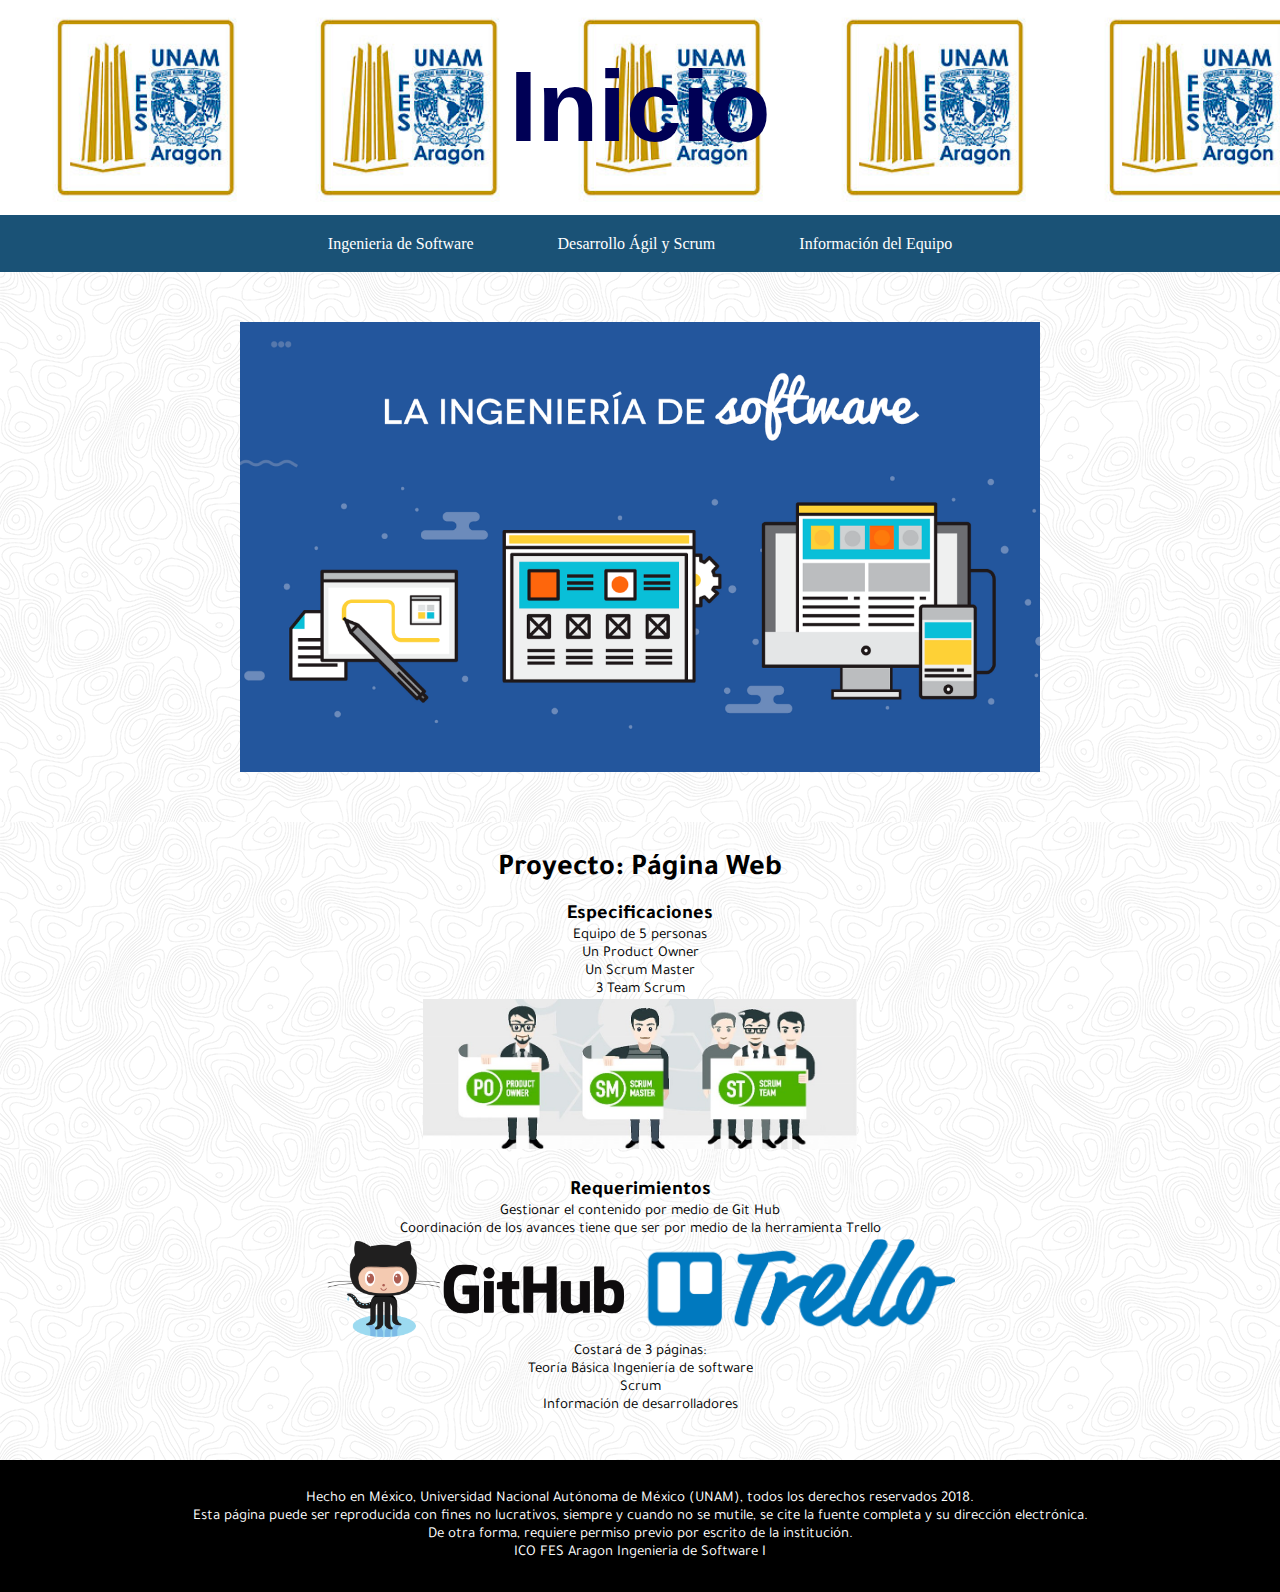
<file: index.html>
<!DOCTYPE html>
<html lang="es">
<head>
  <meta charset="UTF-8">
  <meta name="description" content=" Página de Inicio">
  <link href="https://fonts.googleapis.com/css?family=Tajawal|Ubuntu" rel="stylesheet">
  <link rel="stylesheet" href="css/inicio.css">
  <title>Inicio</title>
</head>
<body>
  <header>
    <h1>Inicio</h1>
  </header>

  <section>
    <nav>
      <ul id="barramenu">
        <a href="paginas/ing_soft.html"> <li>Ingenieria de Software</li> </a>
        <a href="paginas/PaginaAgil/Scrum.html"> <li>Desarrollo Ágil y Scrum</li> </a>
        <a href="paginas/infoEquipo.html"> <li>Información del Equipo</li> </a>
      </ul>
    </nav>
  </section>

  <section id="imagenes" class="bloques">
    <img class="mySlides" src="recursos/img/ing_soft.png" alt="">
    <img class="mySlides" src="recursos/img/desarrollo_ágil.jpg" alt="">
    <img class="mySlides" src="recursos/img/dashboard.jpg" alt="">
    <img class="mySlides" src="recursos/img/team.png" alt="">
  </section>

  <section class="bloques">
    <h2>Proyecto: Página Web</h1>
    <article>
      <h3>Especificaciones</h3>
      <p>Equipo de 5 personas</p>
      <p>  Un Product Owner</p>
      <p>  Un Scrum Master</p>
      <p>  3 Team Scrum</p>
      <img id="team" src="recursos/img/Scrum-roles.jpg" alt="Scrum team">
    </article>
    <article>
      <h3>Requerimientos</h3>
      <p>Gestionar el contenido por medio de Git Hub</p>
      <p>Coordinación de los avances tiene que ser por medio de la herramienta Trello</p>
      <img class="logos" src="recursos/img/github-logo.png" alt="Github">
      <img class="logos" src="recursos/img/trello.png" alt="Trello">
      <p>Costará de 3 páginas:</p>
      <p>Teoría Básica Ingeniería de software</p>
      <p>Scrum</p>
      <p>Información de desarrolladores</p>
    </article>
  </section>

  <footer>
    <p>Hecho en México, Universidad Nacional Autónoma de México (UNAM), todos los derechos reservados 2018.</p>
    <p>Esta página puede ser reproducida con fines no lucrativos, siempre y cuando no se mutile, se cite la fuente completa y su dirección electrónica.</p>
    <p>De otra forma, requiere permiso previo por escrito de la institución.</p>
    <p>ICO FES Aragon Ingenieria de Software I</p>
  </footer>

  <script type="text/javascript" src="js/slider.js"></script>
</body>
</html>
</file>
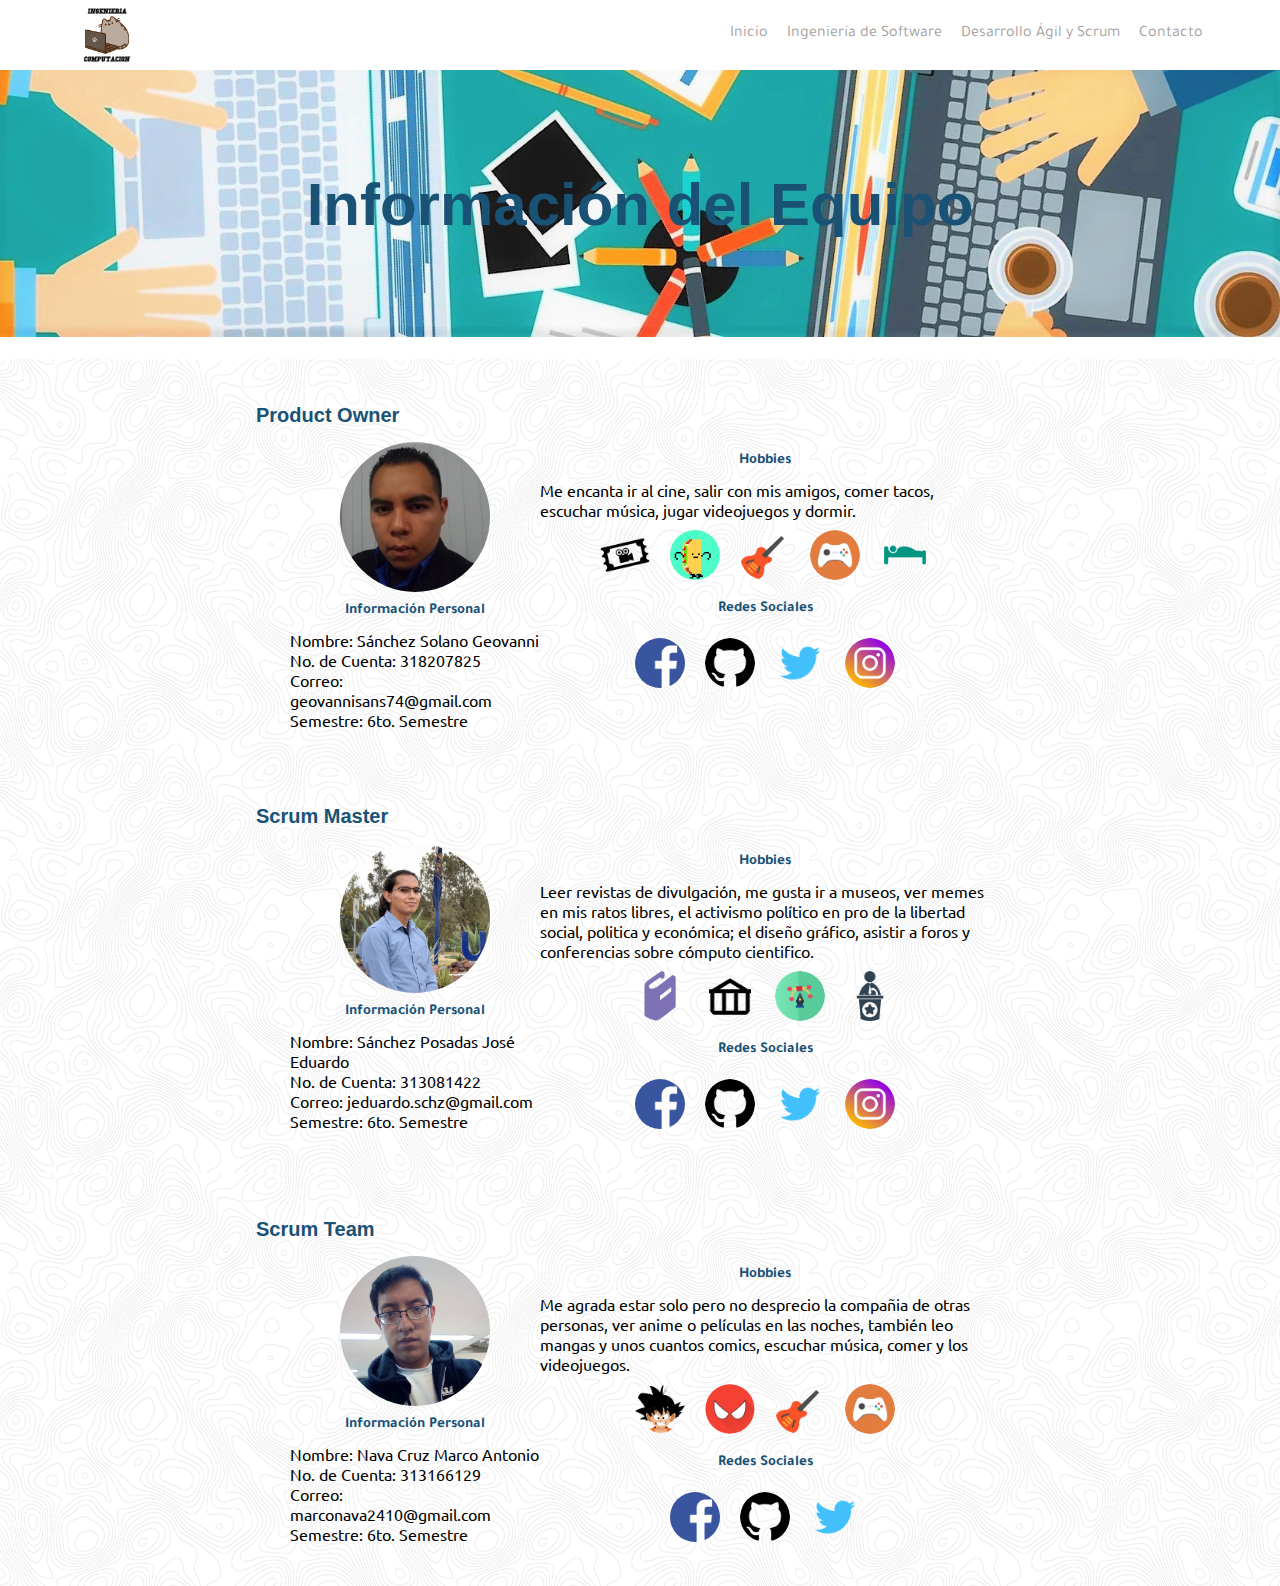
<file: paginas/infoEquipo.html>
<!DOCTYPE html>
<html lang="es">
<head>
  <meta charset="UTF-8">
  <meta name="description" content="Informacion de cada integrante del equipo de trabajo"/>
  <link href="https://fonts.googleapis.com/css?family=Tajawal|Ubuntu" rel="stylesheet">
  <link rel="stylesheet" href="../css/infoEquipo.css">
  <script src="https://code.jquery.com/jquery-3.3.1.min.js"></script>
  <script type="text/javascript" src="../js/efectoParallax.js"></script>
  <title>Información del Equipo</title>
</head>
<body>

  <section id="menu">
    <img id="icono" src="../recursos/img/ICO.png" alt="Isotipo">
    <nav>
      <ul>
        <li> <a href="../index.html">Inicio</a> </li>
        <li> <a href="ing_soft.html">Ingeniería de Software</a> </li>
        <li> <a href="PaginaAgil/Scrum.html">Desarrollo Ágil y Scrum</a> </li>
        <li> <a href="infoEquipo.html">Contacto</a> </li>
      </ul>
    </nav>
  </section>

  <header>
    <h1>Información del Equipo</h1>
  </header>

  <!-- Informacion de Geovanni (Product Owner) -->
  <section class="bloques" id="gio">
    <h3>Product Owner</h3>
    <article class="flex-container">
      <section class="infoPersonal">
        <img class="fPerfil" src="../recursos/img/GeoFoto.jpg" alt="Foto">
        <h5>Información Personal</h5>
        <p>Nombre: Sánchez Solano Geovanni</p>
        <p>No. de Cuenta: 318207825</p>
        <p>Correo: geovannisans74@gmail.com</p>
        <p>Semestre: 6to. Semestre</p>
      </section>
      <section class="infoGral">
        <h5>Hobbies</h5>
        <p>Me encanta ir al cine, salir con mis amigos, comer tacos, escuchar música, jugar videojuegos y dormir.</p>
        <article class="flex-container">
          <img class="hobbies" src="../recursos/img/cine.png" alt="Cine">
          <img class="hobbies" src="../recursos/img/tacos.gif" alt="Tacos">
          <img class="hobbies" src="../recursos/img/musica.png" alt="Musica">
          <img class="hobbies" src="../recursos/img/videojuegos.png" alt="Games">
          <img class="hobbies" src="../recursos/img/dormir.png" alt="Dormir">
        </article>
        <h5>Redes Sociales</h5>
        <article class="flex-container">
          <a href="https://www.facebook.com/MuffinSanchez"><img class="redes" src="../recursos/img/facebookIcon.jpg" alt="Facebook"></a>
          <a href="https://github.com/geovanni74"><img class="redes" src="../recursos/img/GithubIcon.png" alt="Github" ></a>
          <a href="https://twitter.com/geovannisans74"><img class="redes" src="../recursos/img/Twitter.png" alt="Twitter"></a>
          <a href="https://www.instagram.com/engelkeinherz/"> <img class="redes" src="../recursos/img/Instagram.png" alt="Instagram"> </a>
        </article>
      </section>
    </article>
  </section>

  <!-- Informacion de Eduardo (Scrum Master) -->
  <section class="bloques" id="eduardo">

    <h3>Scrum Master</h3>
    <article class="flex-container">
      <section class="infoPersonal">
          <img class="fPerfil" src="../recursos/img/EduardoFoto.jpg" alt="Foto">
          <h5>Información Personal</h5>
          <p>Nombre: Sánchez Posadas José Eduardo</p>
          <p>No. de Cuenta: 313081422</p>
          <p>Correo: jeduardo.schz@gmail.com</p>
          <p>Semestre: 6to. Semestre</p>
      </section>

      <section class="infoGral">
      <h5>Hobbies</h5>
      <p>Leer revistas de divulgación, me gusta ir a museos, ver memes en mis ratos libres, el activismo político en pro de la libertad social, politica y económica; el diseño gráfico, asistir a foros y conferencias sobre cómputo cientifico. </p>
      <article class="flex-container">
          <img class="hobbies" src="../recursos/img/book.png" alt="Libro">
          <img class="hobbies" src="../recursos/img/Museum.png" alt="Museo">
          <img class="hobbies" src="../recursos/img/Diseno-Grafico.png" alt="DG">
          <img class="hobbies" src="../recursos/img/conferencias.png" alt="onferencias">
      </article>
      <h5>Redes Sociales</h5>
      <article class="flex-container">
        <a href="https://www.facebook.com/jeduardo.schz"><img class="redes" src="../recursos/img/facebookIcon.jpg" alt="Facebook"></a>
        <a href="https://github.com/eduardoschz"><img class="redes" src="../recursos/img/GithubIcon.png" alt="Github" ></a>
        <a href="https://twitter.com/jeduardo_schz"><img class="redes" src="../recursos/img/Twitter.png" alt="Twitter"></a>
        <a href="https://www.instagram.com/jeduardo.schz/"> <img class="redes" src="../recursos/img/Instagram.png" alt="Instagram"> </a>
      </article>
    </section>
    </article>
  </section>

  <!-- Informacion del Scrum Team -->

  <section id="marco" class="bloques">
    <h3>Scrum Team</h3>

    <!-- Por ahora solo estoy yo (Marco :/ ) -->
    <article class="flex-container">
      <section class="infoPersonal">
        <img class="fPerfil" src="../recursos/img/MarcoFoto.jpg" alt="Foto">
        <h5>Información Personal</h5>
        <p>Nombre: Nava Cruz Marco Antonio</p>
        <p>No. de Cuenta: 313166129</p>
        <p>Correo: marconava2410@gmail.com</p>
        <p>Semestre: 6to. Semestre</p>
      </section>
      <section class="infoGral">
        <h5>Hobbies</h5>
        <p>Me agrada estar solo pero no desprecio la compañia de otras personas, ver anime o películas en las noches, también leo mangas
          y unos cuantos comics, escuchar música, comer y los videojuegos. </p>
        <article class="flex-container">
          <img class="hobbies" src="../recursos/img/Goku.png" alt="Anime">
          <img class="hobbies" src="../recursos/img/comic.png" alt="Comic">
          <img class="hobbies" src="../recursos/img/musica.png" alt="Musica">
          <img class="hobbies" src="../recursos/img/videojuegos.png" alt="Games">
        </article>
        <h5>Redes Sociales</h5>
        <article class="flex-container">
          <a href="https://www.facebook.com/marcoantonio.navacruz"><img class="redes" src="../recursos/img/facebookIcon.jpg" alt="Facebook"></a>
          <a href="https://github.com/Marineford2410"><img class="redes" src="../recursos/img/GithubIcon.png" alt="Github" ></a>
          <a href="https://twitter.com/MarkoNava1"><img class="redes" src="../recursos/img/Twitter.png" alt="Twitter"></a>
        </article>
      </section>
    </article>
  </section>

</body>
</html>
</file>
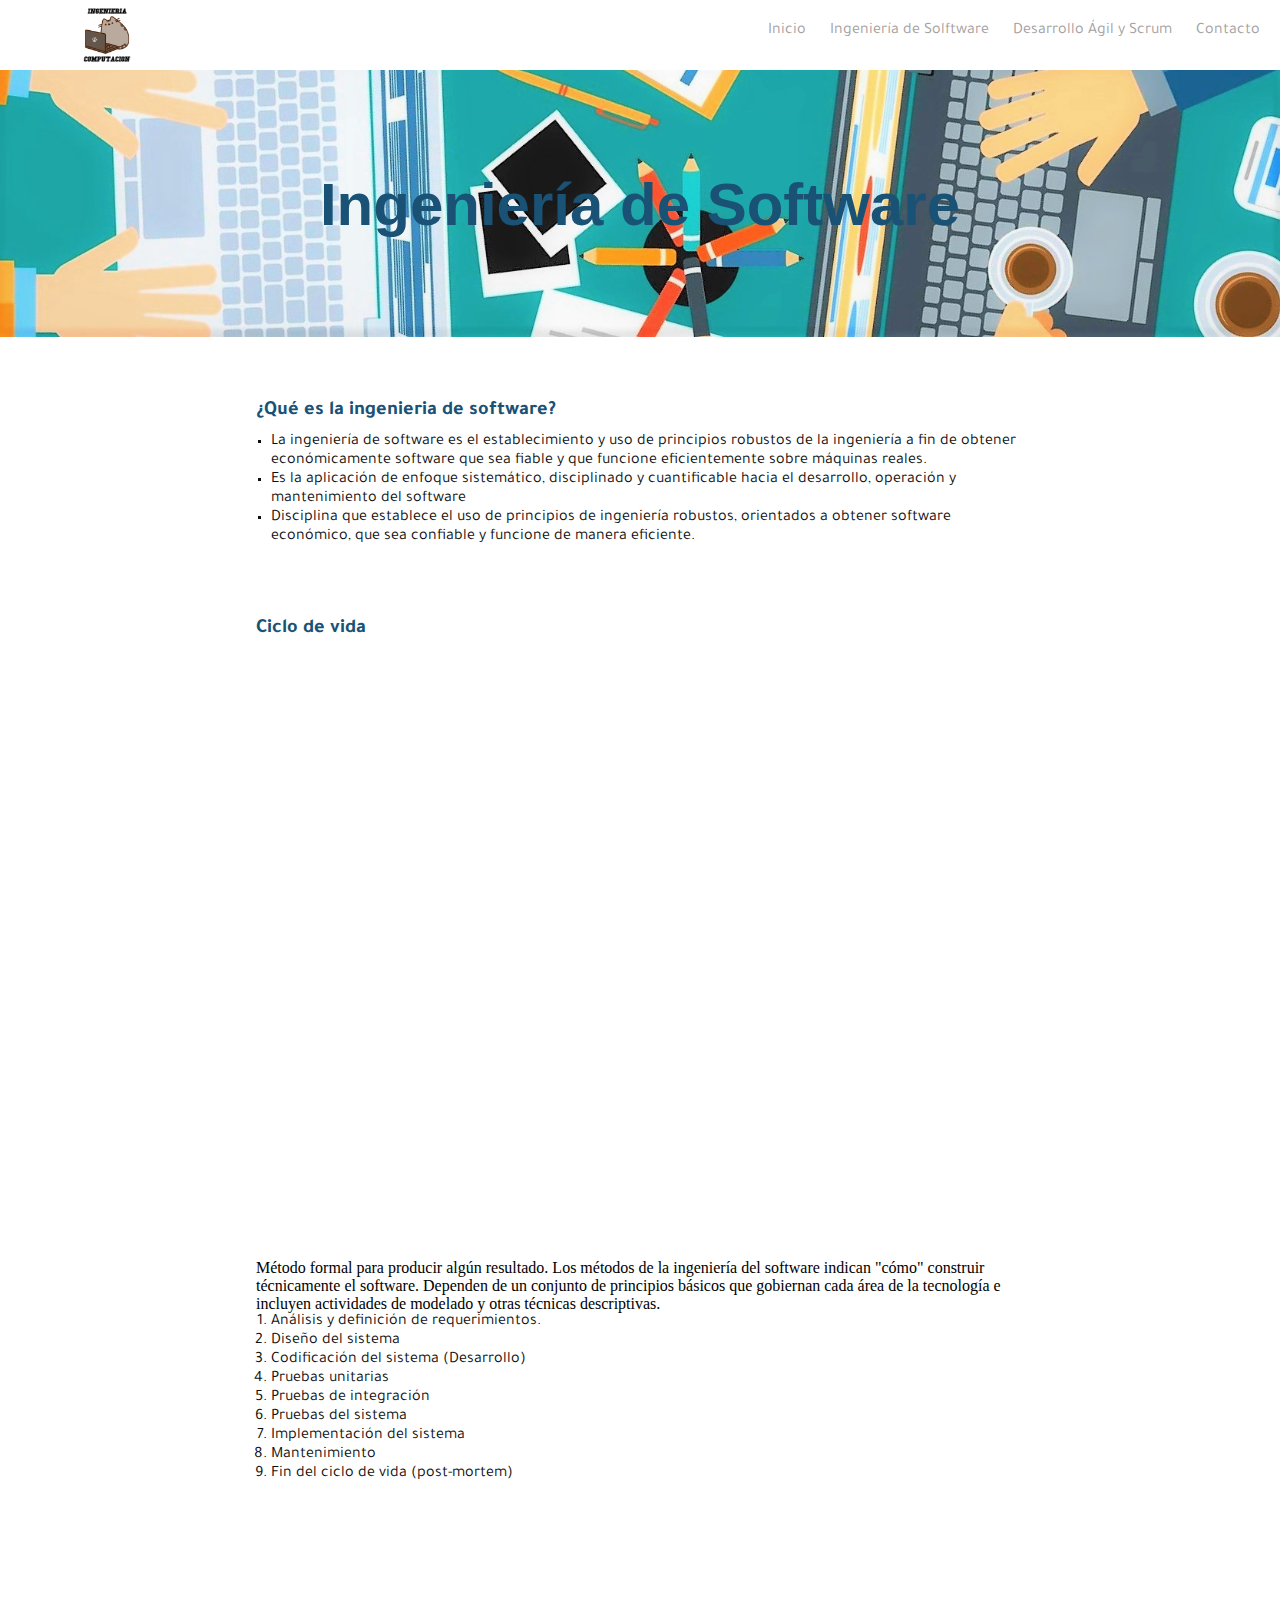
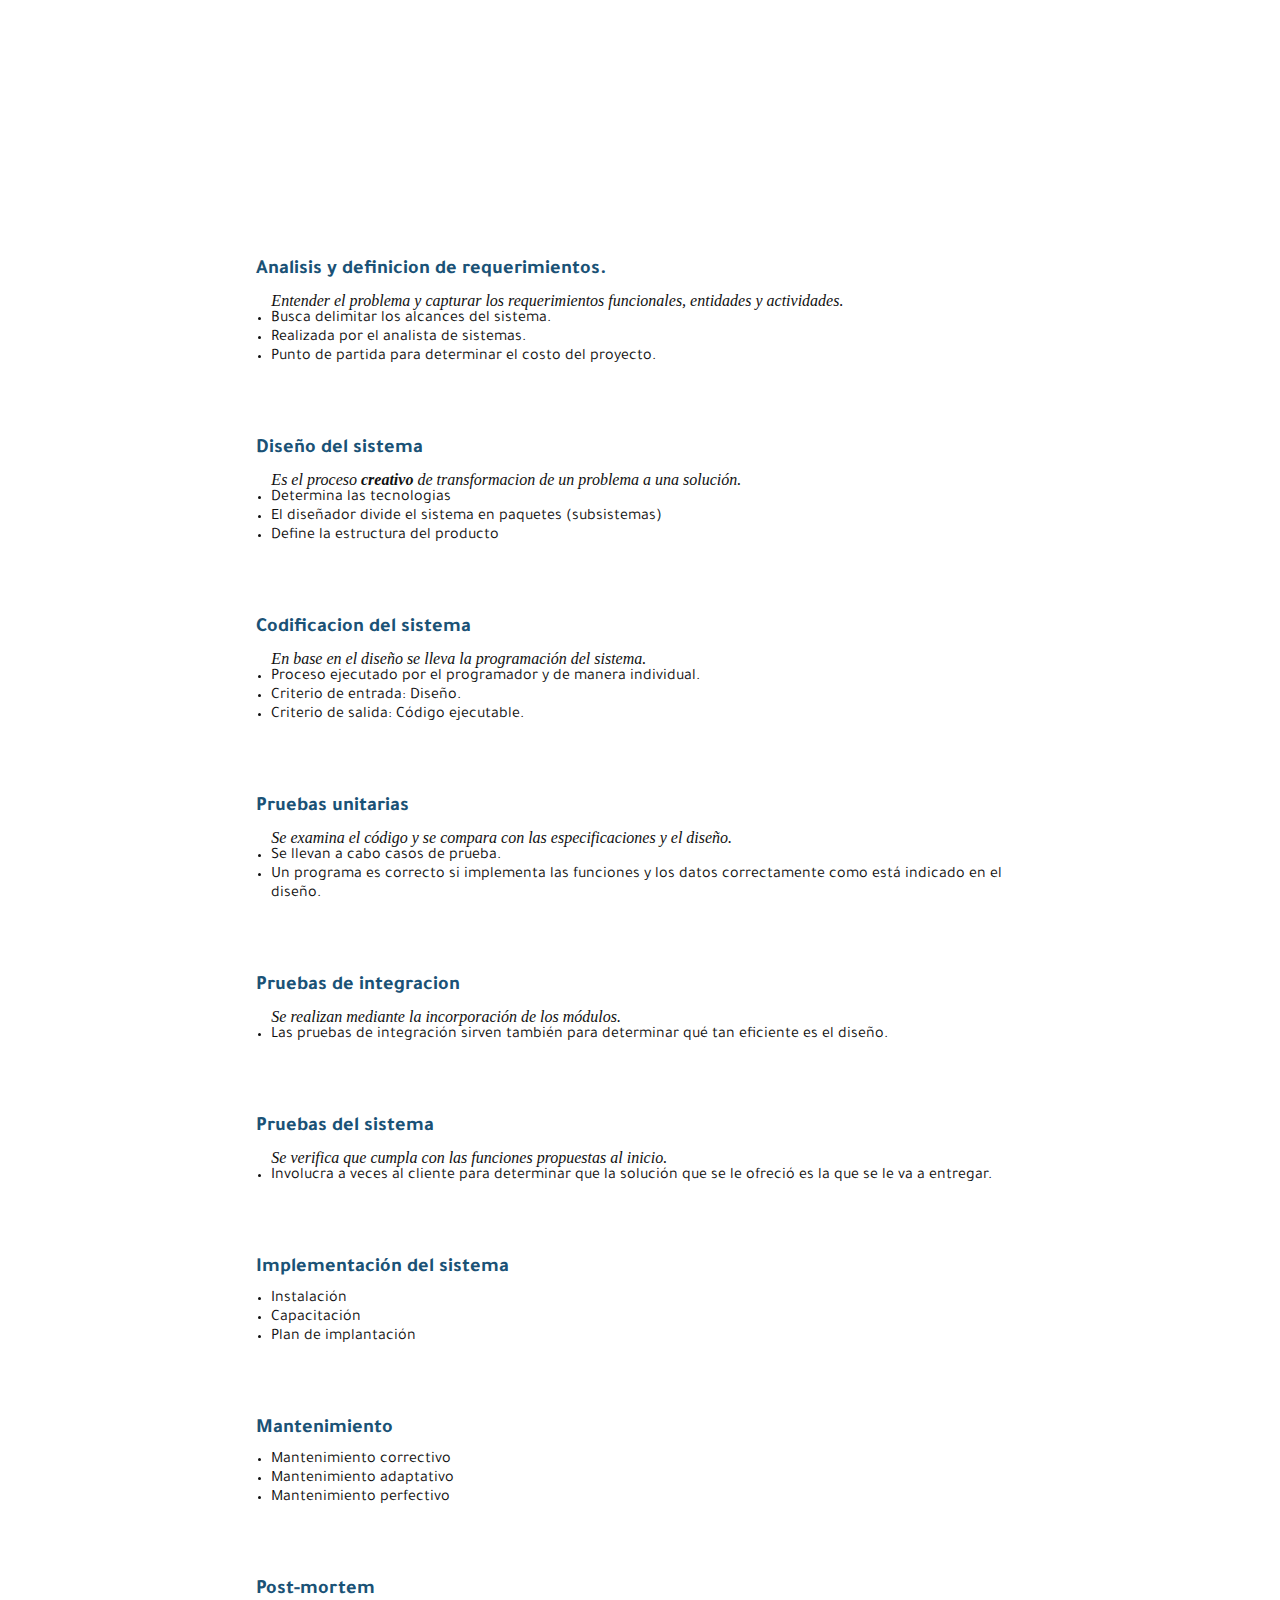
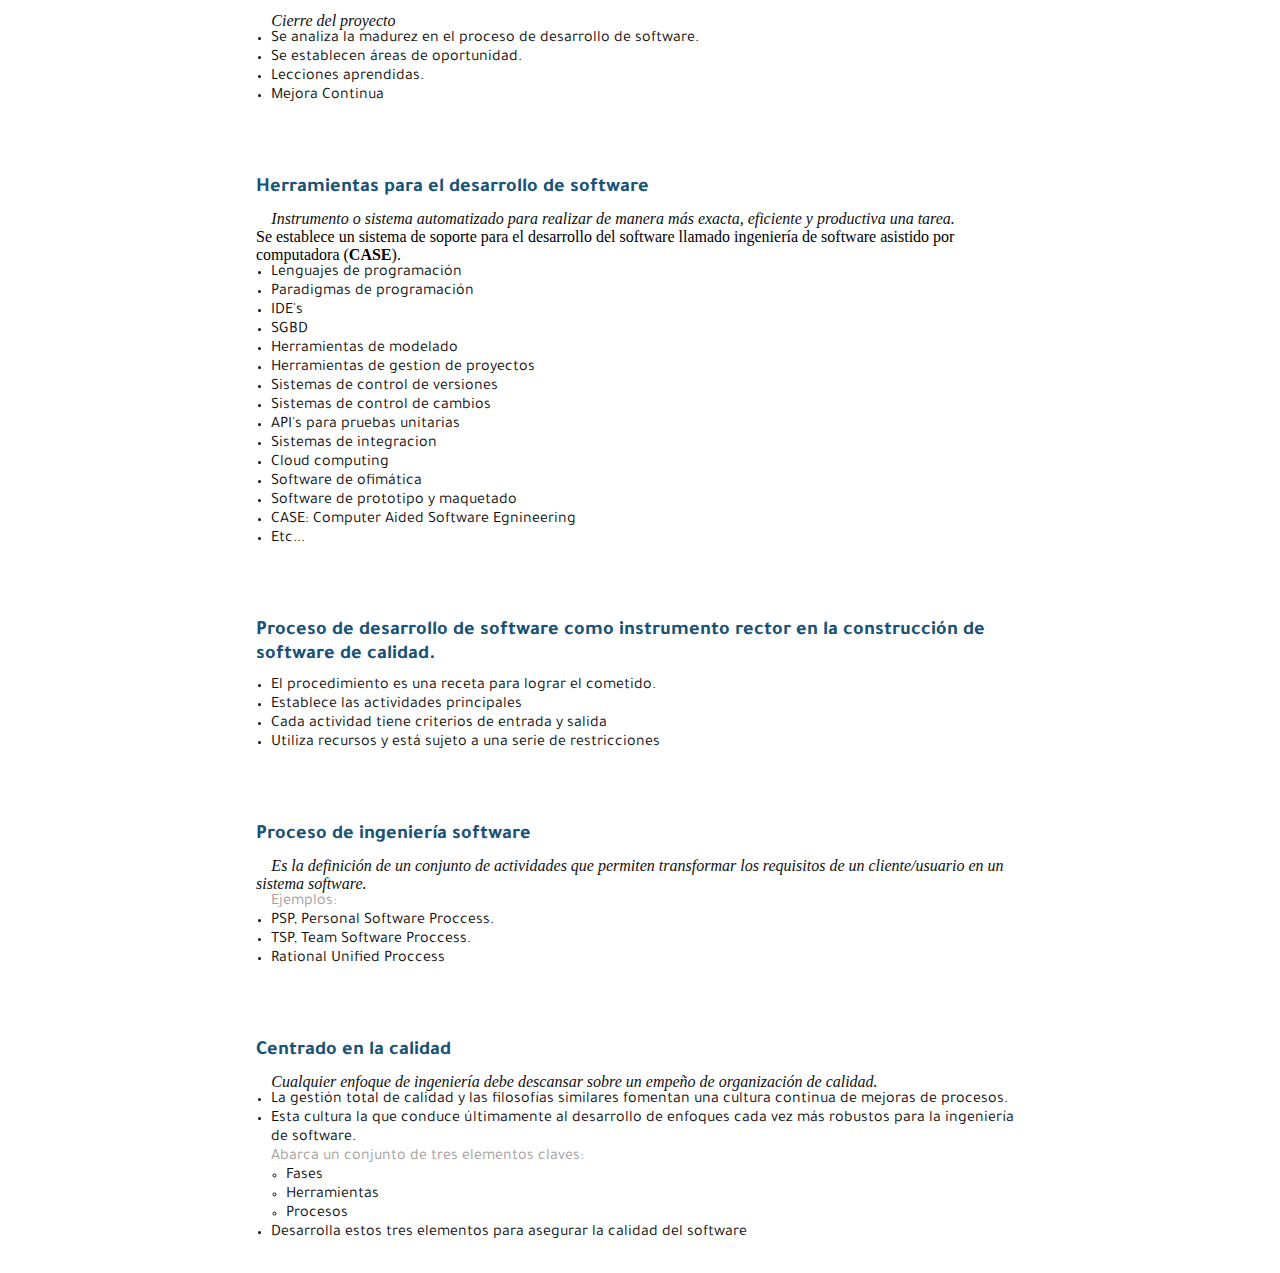
<file: paginas/ing_soft.html>
<!DOCTYPE html>
<html lang="es">

<head>
  <title> Ingeniería de Software </title>
  <meta charset="UTF-8">
  <meta name="description" content="Informacion de cada integrante del equipo de trabajo" />
  <link href="https://fonts.googleapis.com/css?family=Tajawal|Ubuntu" rel="stylesheet">
  <link rel="stylesheet" href="../css/ing_soft.css">
  <script src="https://code.jquery.com/jquery-3.3.1.min.js"></script>
  <script type="text/javascript" src="../js/efectoParallax.js"></script>
</head>

<body>
  <section id="menu">
    <img id="icono" src="../recursos/img/ICO.png" alt="Isotipo">
    <nav>
      <ul id="navegacion">
        <li id="menuLista"> <a href="../index.html">Inicio</a> </li>
        <li id="menuLista"> <a href="ing_soft.html">Ingeniería de Solftware</a> </li>
        <li id="menuLista"> <a href="PaginaAgil/Scrum.html">Desarrollo Ágil y Scrum</a> </li>
        <li id="menuLista"> <a href="infoEquipo.html">Contacto</a> </li>
      </ul>
    </nav>
  </section>

  <header>
    <h1>Ingeniería de Software </h1>
  </header>

  <section class="bloques">
    <h3>¿Qué es la ingenieria de software?</h3>
    <p>
      <ul>
        <li type="square">La ingeniería de software es el establecimiento y uso de principios robustos de la ingeniería a fin de obtener económicamente software que sea fiable y que funcione eficientemente sobre máquinas reales.
        </li>
        <li type="square">Es la aplicación de enfoque sistemático, disciplinado y cuantificable hacia el desarrollo, operación y mantenimiento del software</li>
        <li type="square">Disciplina que establece el uso de principios de ingeniería robustos, orientados a obtener software económico, que sea confiable y funcione de manera eficiente.</li>
      </ul>
    </p>
  </section>

  <section class="bloques">
    <h3>Ciclo de vida</h3>
    <iframe src="https://www.youtube.com/embed/rwTrlieEcuQ" frameborder="0" allow="autoplay; encrypted-media" allowfullscreen></iframe>
    <iframe src="https://www.youtube.com/embed/7GO8pznMiNk" frameborder="0" allow="autoplay; encrypted-media" allowfullscreen></iframe>
    <br> Método formal para producir algún resultado. Los métodos de la ingeniería del software indican "cómo" construir técnicamente el software. Dependen de un conjunto de principios básicos que gobiernan cada área de la tecnología e incluyen actividades
    de modelado y otras técnicas descriptivas.
    <ol class="lista1">
      <li>Análisis y definición de requerimientos.</li>
      <li>Diseño del sistema</li>
      <li>Codificación del sistema (Desarrollo)</li>
      <li>Pruebas unitarias</li>
      <li>Pruebas de integración</li>
      <li>Pruebas del sistema</li>
      <li>Implementación del sistema</li>
      <li>Mantenimiento</li>
      <li>Fin del ciclo de vida (post-mortem)</li>
    </ol>
    <iframe src="https://www.youtube.com/embed/Z9LNk12ndm4" frameborder="0" allow="autoplay; encrypted-media" allowfullscreen></iframe>
  </section>

  <section class="bloques">
    <h3>  Analisis y definicion de requerimientos.</h3>
    <dfn>Entender el problema y capturar los requerimientos funcionales, entidades y actividades.</dfn>
    <ul>
      <li>Busca delimitar los alcances del sistema.</li>
      <li>Realizada por el analista de sistemas.</li>
      <li>Punto de partida para determinar el costo del proyecto.</li>
    </ul>
  </section>

  <section class="bloques">
    <h3>Diseño del sistema</h3>
    <dfn>Es el proceso <b>creativo</b> de transformacion de un problema a una solución.</dfn>
    <ul>
      <li>Determina las tecnologias</li>
      <li>El diseñador divide el sistema en paquetes (subsistemas)</li>
      <li>Define la estructura del producto</li>
    </ul>
  </section>

  <section class="bloques">
    <h3>Codificacion del sistema</h3>
    <dfn>En base en el diseño se lleva la programación del sistema.</dfn>
    <ul>
      <li>Proceso ejecutado por el programador y de manera individual.</li>
      <li>Criterio de entrada: Diseño.</li>
      <li>Criterio de salida: Código ejecutable.</li>
    </ul>
  </section>

  <section class="bloques">
    <h3>Pruebas unitarias</h3>
    <dfn>Se examina el código y se compara con las especificaciones y el diseño.</dfn>
    <ul>
      <li>Se llevan a cabo casos de prueba.</li>
      <li>Un programa es correcto si implementa las funciones y los datos correctamente como está indicado en el diseño.</li>
    </ul>
  </section>

  <section class="bloques">
      <h3>Pruebas de integracion</h3>
      <dfn>Se realizan mediante la incorporación de los módulos.</dfn>
      <ul>
        <li>Las pruebas de integración sirven también para determinar qué tan eficiente es el diseño.</li>
      </ul>
  </section>

  <section class="bloques">
    <h3>Pruebas del sistema</h3>
    <dfn>Se verifica que cumpla con las funciones propuestas al inicio.</dfn>
    <ul>
      <li>Involucra a veces al cliente para determinar que la solución que se le ofreció es la que se le va a entregar.</li>
    </ul>
  </section>

  <section class="bloques">
    <h3>Implementación del sistema</h3>
    <ul>
      <li>Instalación</li>
      <li>Capacitación</li>
      <li>Plan de implantación</li>
    </ul>
  </section>

  <section class="bloques">
    <h3>Mantenimiento</h3>
    <ul>
      <li>Mantenimiento correctivo</li>
      <li>Mantenimiento adaptativo</li>
      <li>Mantenimiento perfectivo</li>
    </ul>
  </section>

  <section class="bloques">
    <h3>Post-mortem</h3>
    <dfn>Cierre del proyecto</dfn>
    <ul>
      <li>Se analiza la madurez en el proceso de desarrollo de software.</li>
      <li>Se establecen áreas de oportunidad.</li>
      <li>Lecciones aprendidas.</li>
      <li>Mejora Continua</li>
    </ul>
  </section>

  <section class="bloques">
    <h3>Herramientas para el desarrollo de software</h3>
    <dfn>Instrumento o sistema automatizado para realizar de manera más exacta, eficiente y productiva una tarea.</dfn>
    <dd>Se establece un sistema de soporte para el desarrollo del software llamado ingeniería de software asistido por computadora (<b>CASE</b>).</dd>
    <ul>
      <li>Lenguajes de programación</li>
      <li>Paradigmas de programación</li>
      <li>IDE's</li>
      <li>SGBD</li>
      <li>Herramientas de modelado</li>
      <li>Herramientas de gestion de proyectos</li>
      <li>Sistemas de control de versiones</li>
      <li>Sistemas de control de cambios</li>
      <li>API's para pruebas unitarias</li>
      <li>Sistemas de integracion</li>
      <li>Cloud computing</li>
      <li>Software de ofimática</li>
      <li>Software de prototipo y maquetado</li>
      <li>CASE: Computer Aided Software Egnineering</li>
      <li>Etc...</li>
    </ul>
  </section>

  <section class="bloques">
    <h3>Proceso de desarrollo de software como instrumento rector en la construcción de software de calidad.</h3>
    <ul>
      <li>El procedimiento es una receta para lograr el cometido.</li>
      <li>Establece las actividades principales</li>
      <li>Cada actividad tiene criterios de entrada y salida</li>
      <li>Utiliza recursos y está sujeto a una serie de restricciones</li>
    </ul>
  </section>

  <section class="bloques">
    <h3>Proceso de ingeniería software</h3>
    <dfn>Es la definición de un conjunto de actividades que permiten transformar los requisitos de un cliente/usuario en un sistema software.</dfn>
    <ul>
      Ejemplos:
      <li>PSP, Personal Software Proccess.</li>
      <li>TSP, Team Software Proccess.</li>
      <li>Rational Unified Proccess</li>
    </ul>
  </section>

  <section class="bloques">
    <h3>Centrado en la calidad</h3>
    <dfn>Cualquier enfoque de ingeniería debe descansar sobre un empeño de organización de calidad.</dfn>
    <ul>
      <li>La gestión total de calidad y las filosofías similares fomentan una cultura continua de mejoras de procesos.</li>
      <li>Esta cultura la que conduce últimamente al desarrollo de enfoques cada vez más robustos para la ingeniería de software.</li>
      Abarca un conjunto de tres elementos claves:
      <ul>
        <li>Fases</li>
        <li>Herramientas</li>
        <li>Procesos</li>
      </ul>
      <li>Desarrolla estos tres elementos para asegurar la calidad del software</li>
    </ul>
  </section>

</body>

</html>
</file>
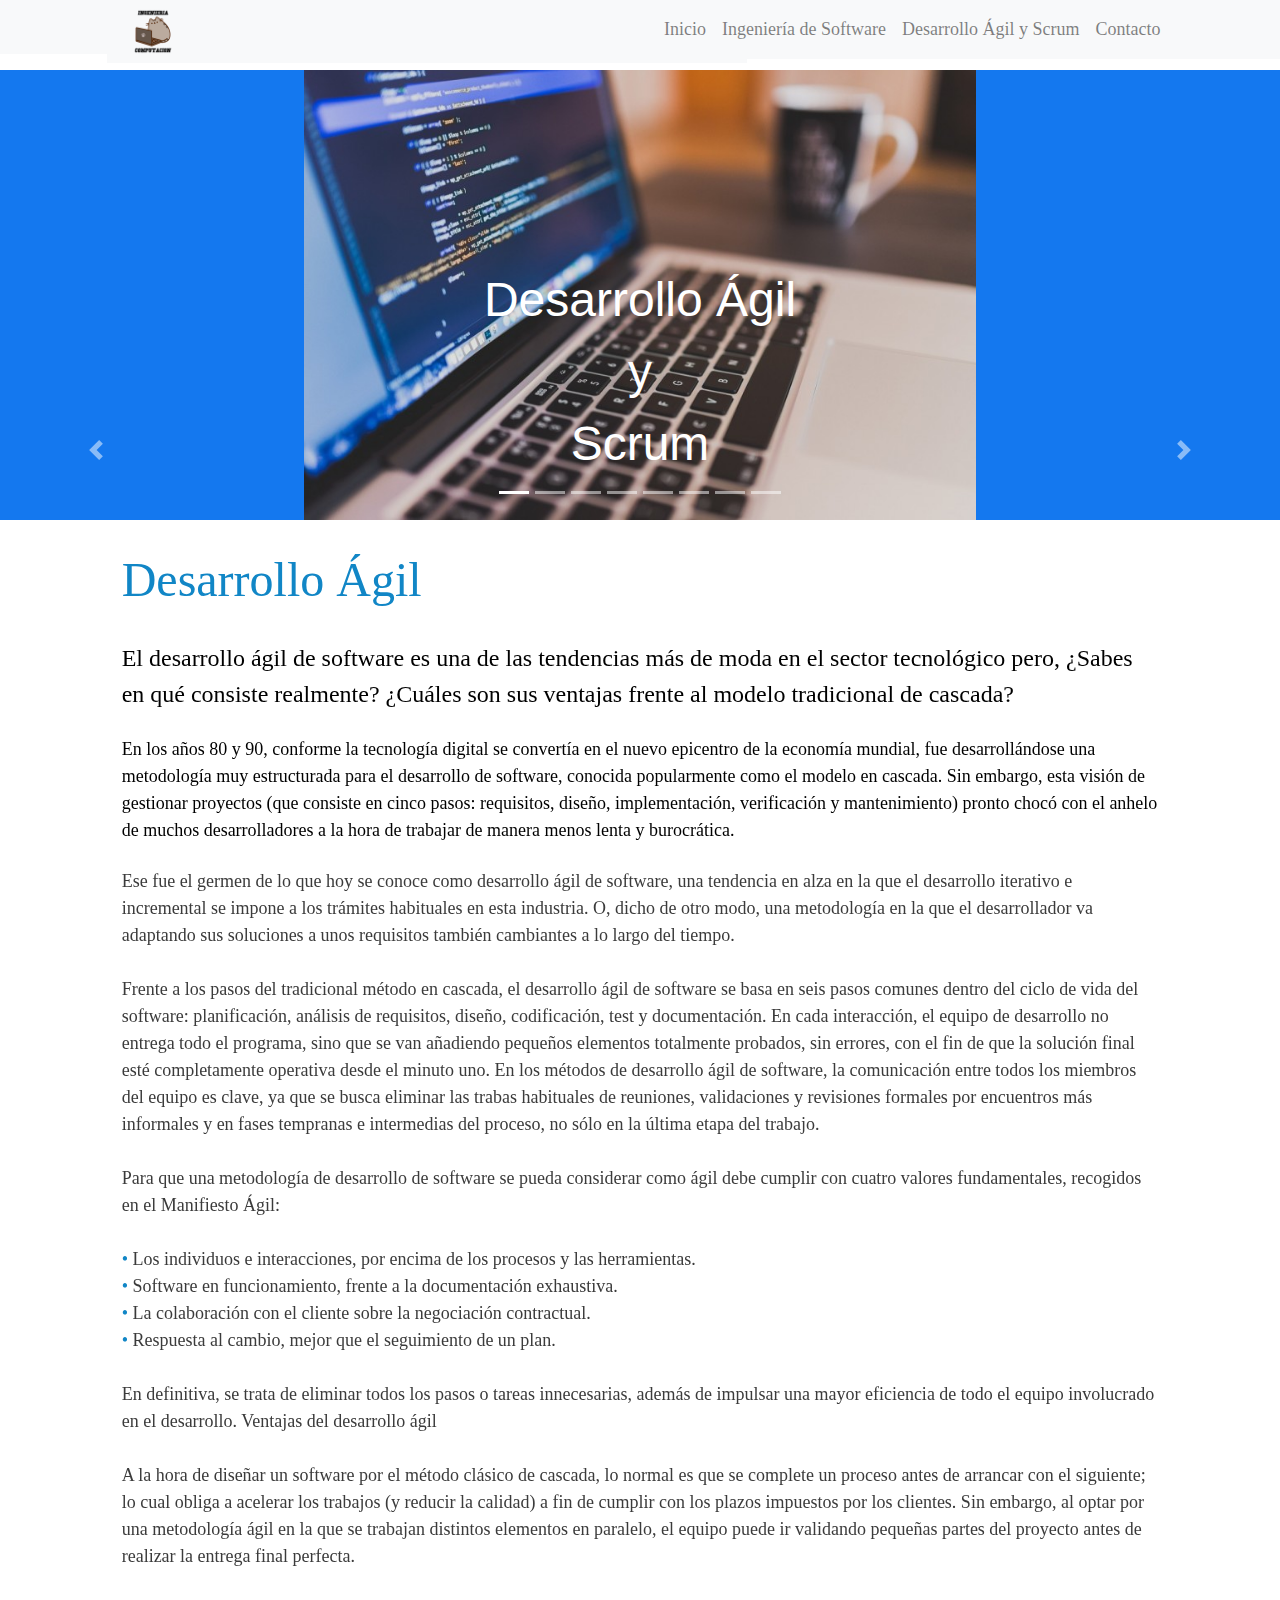
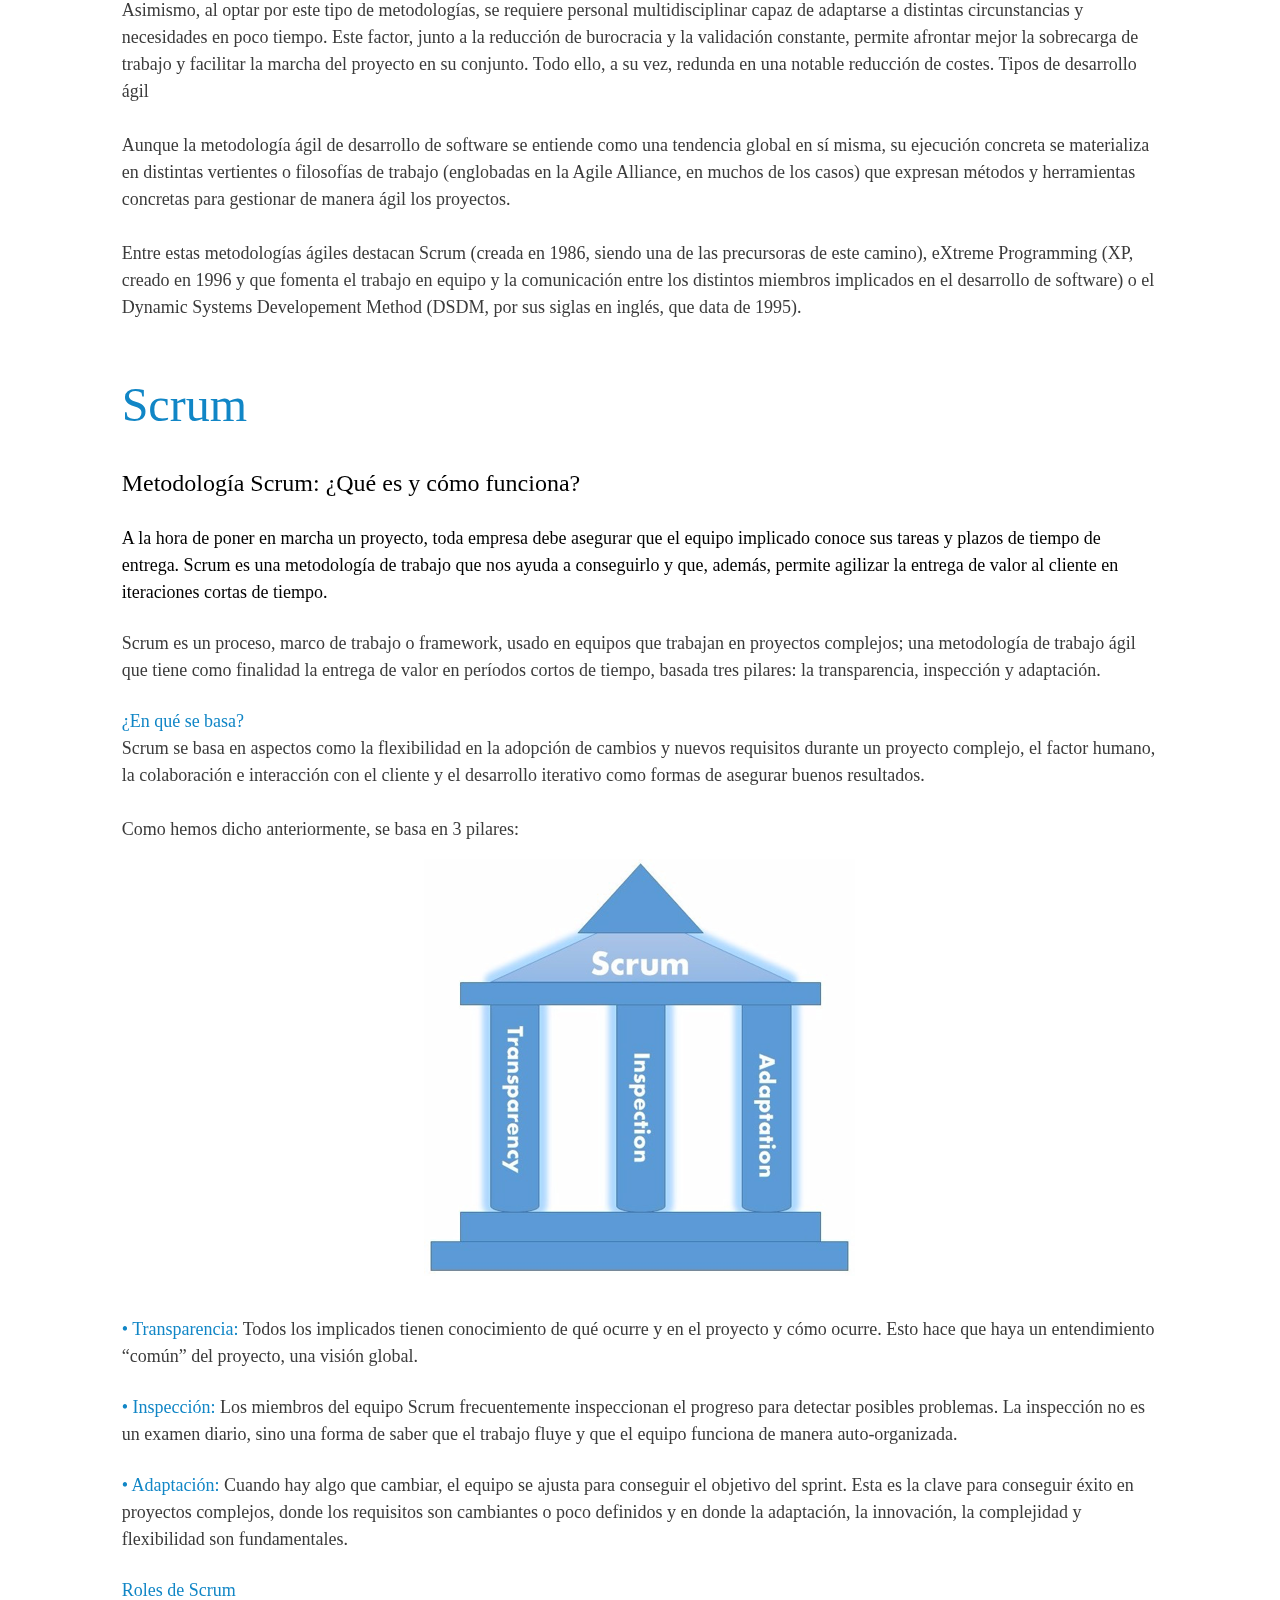
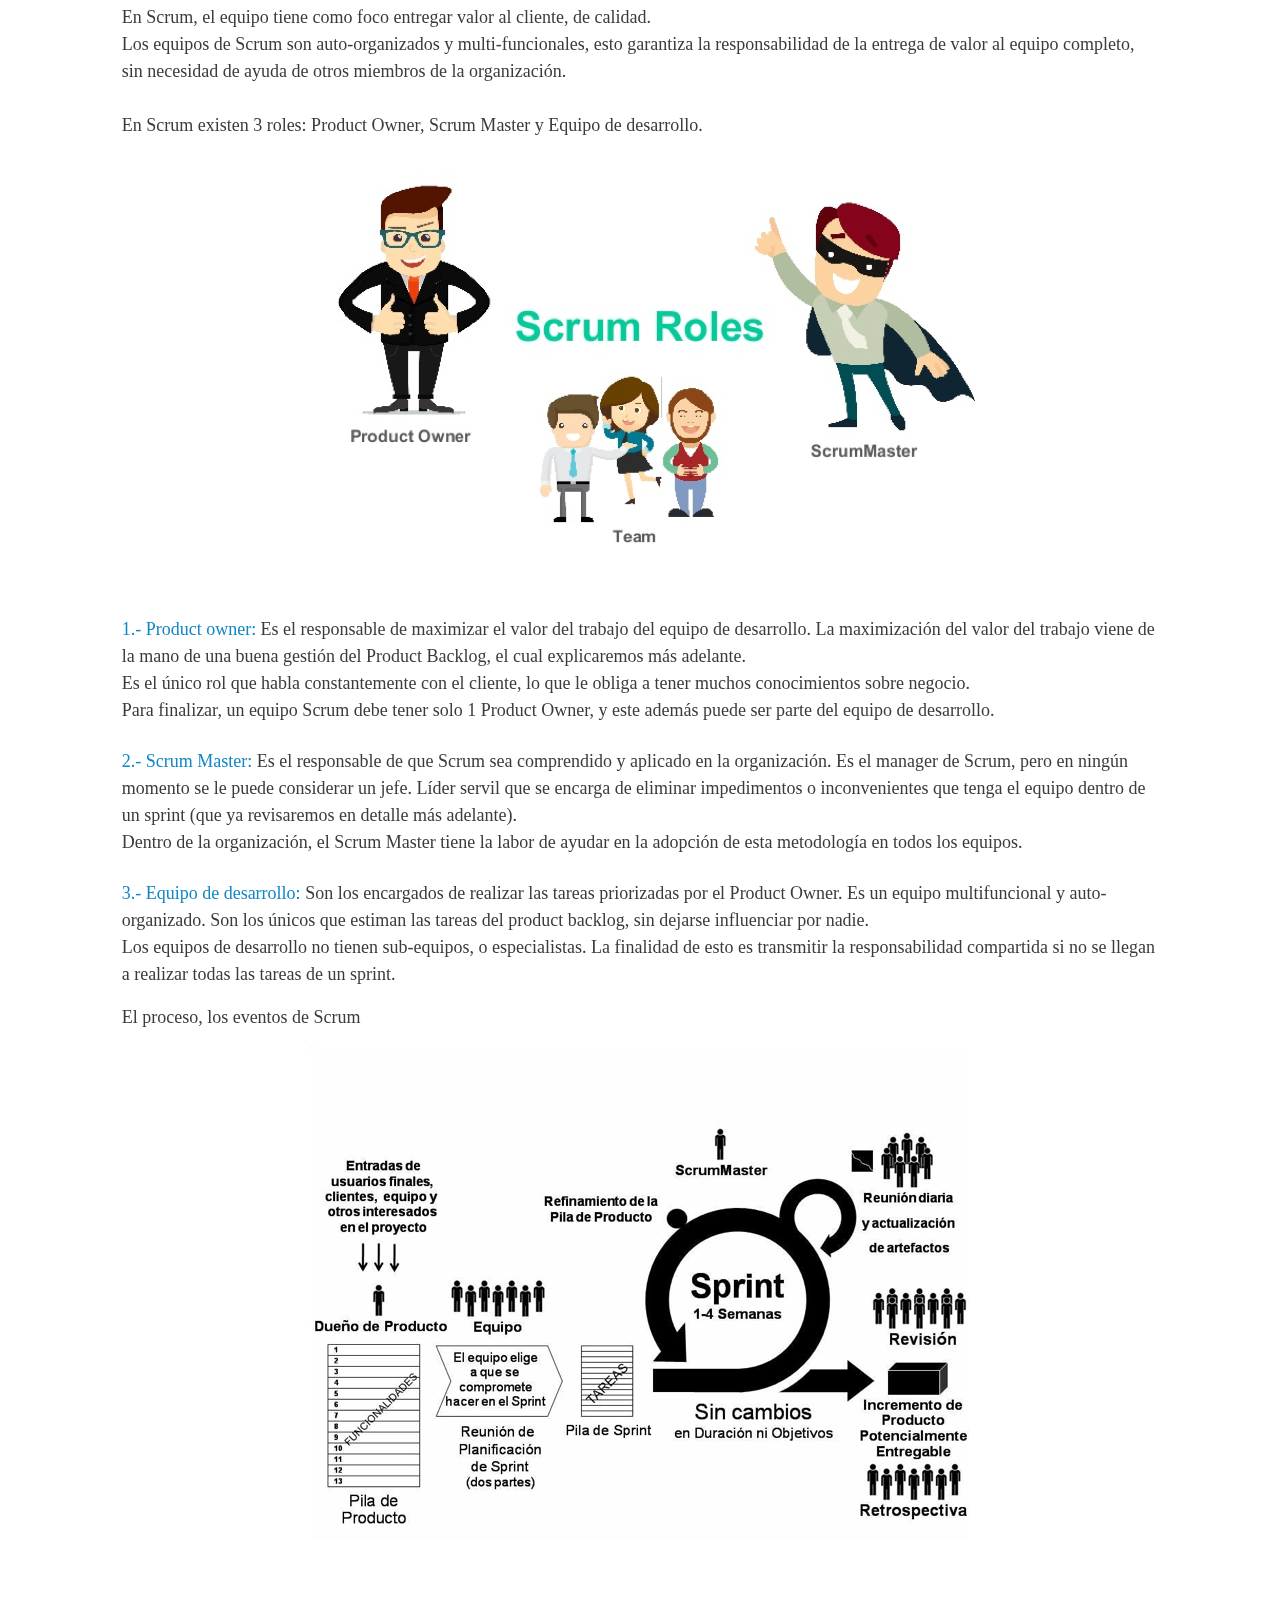
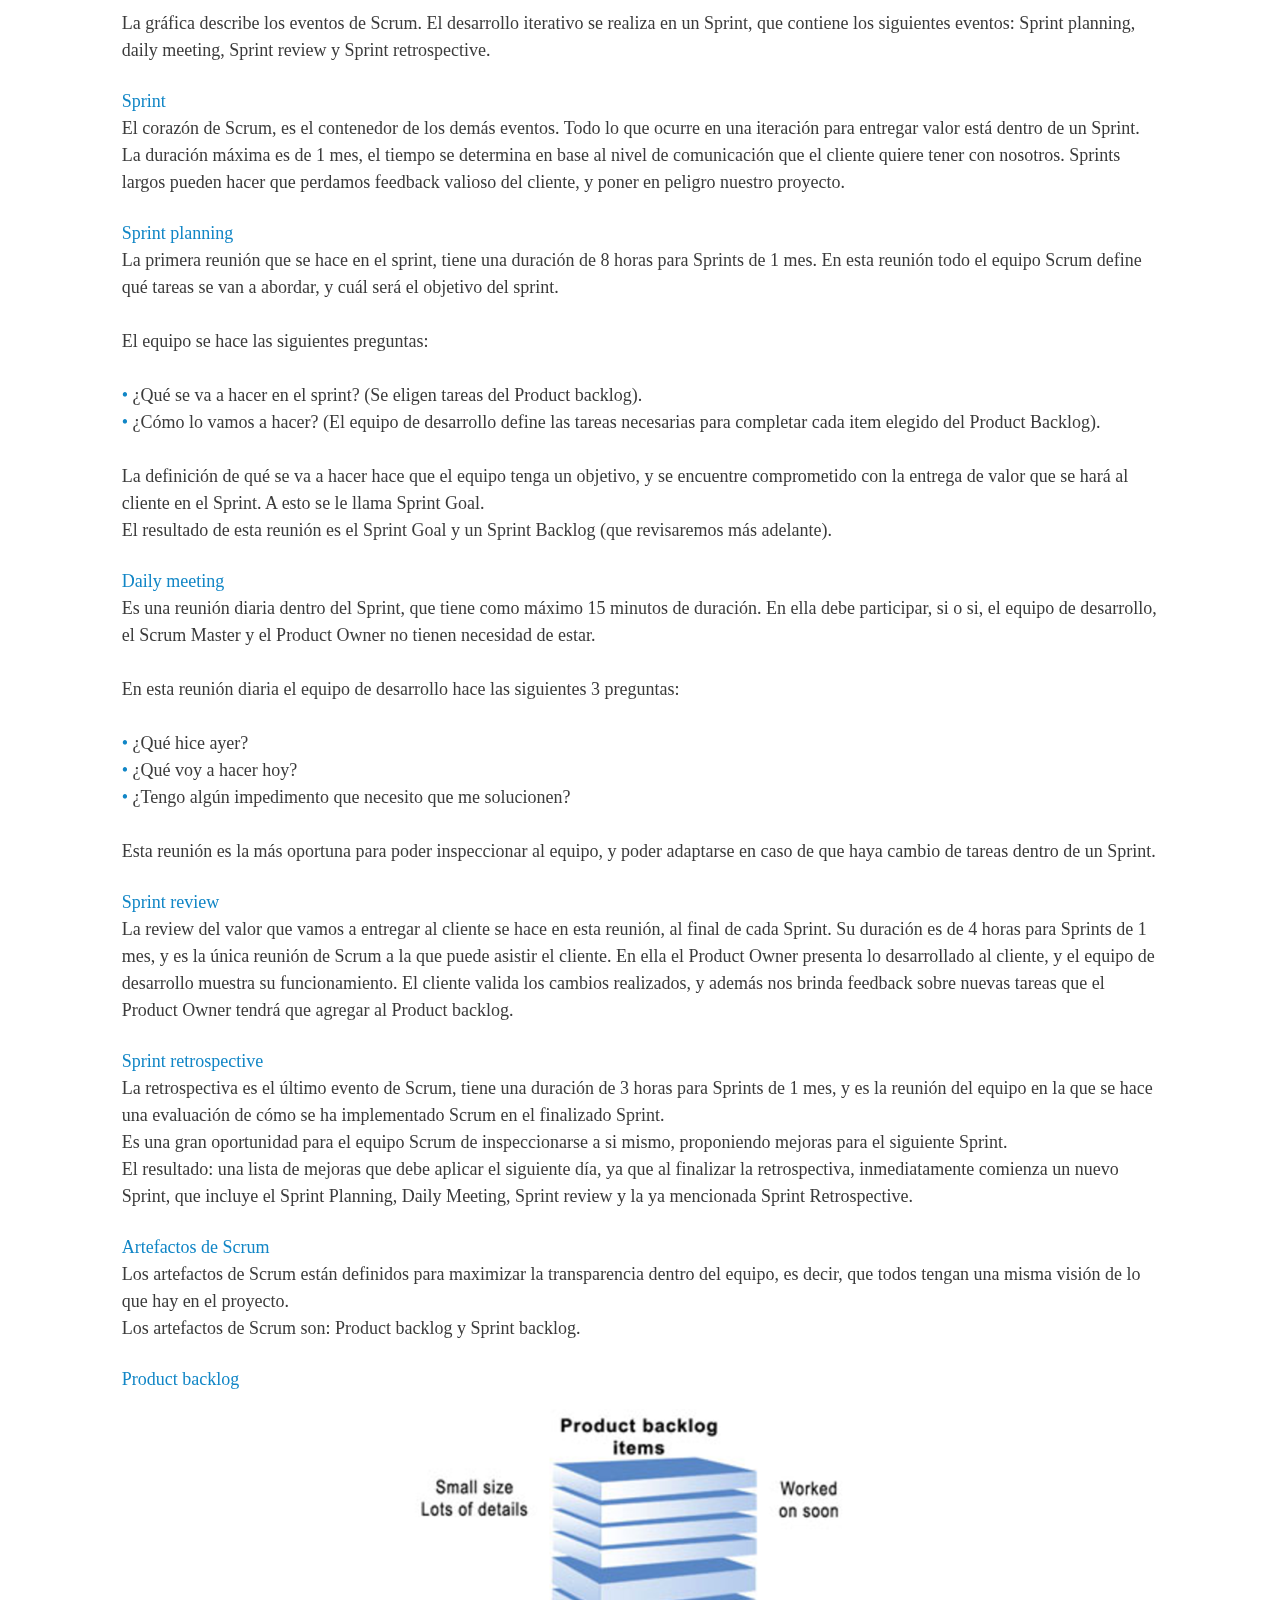
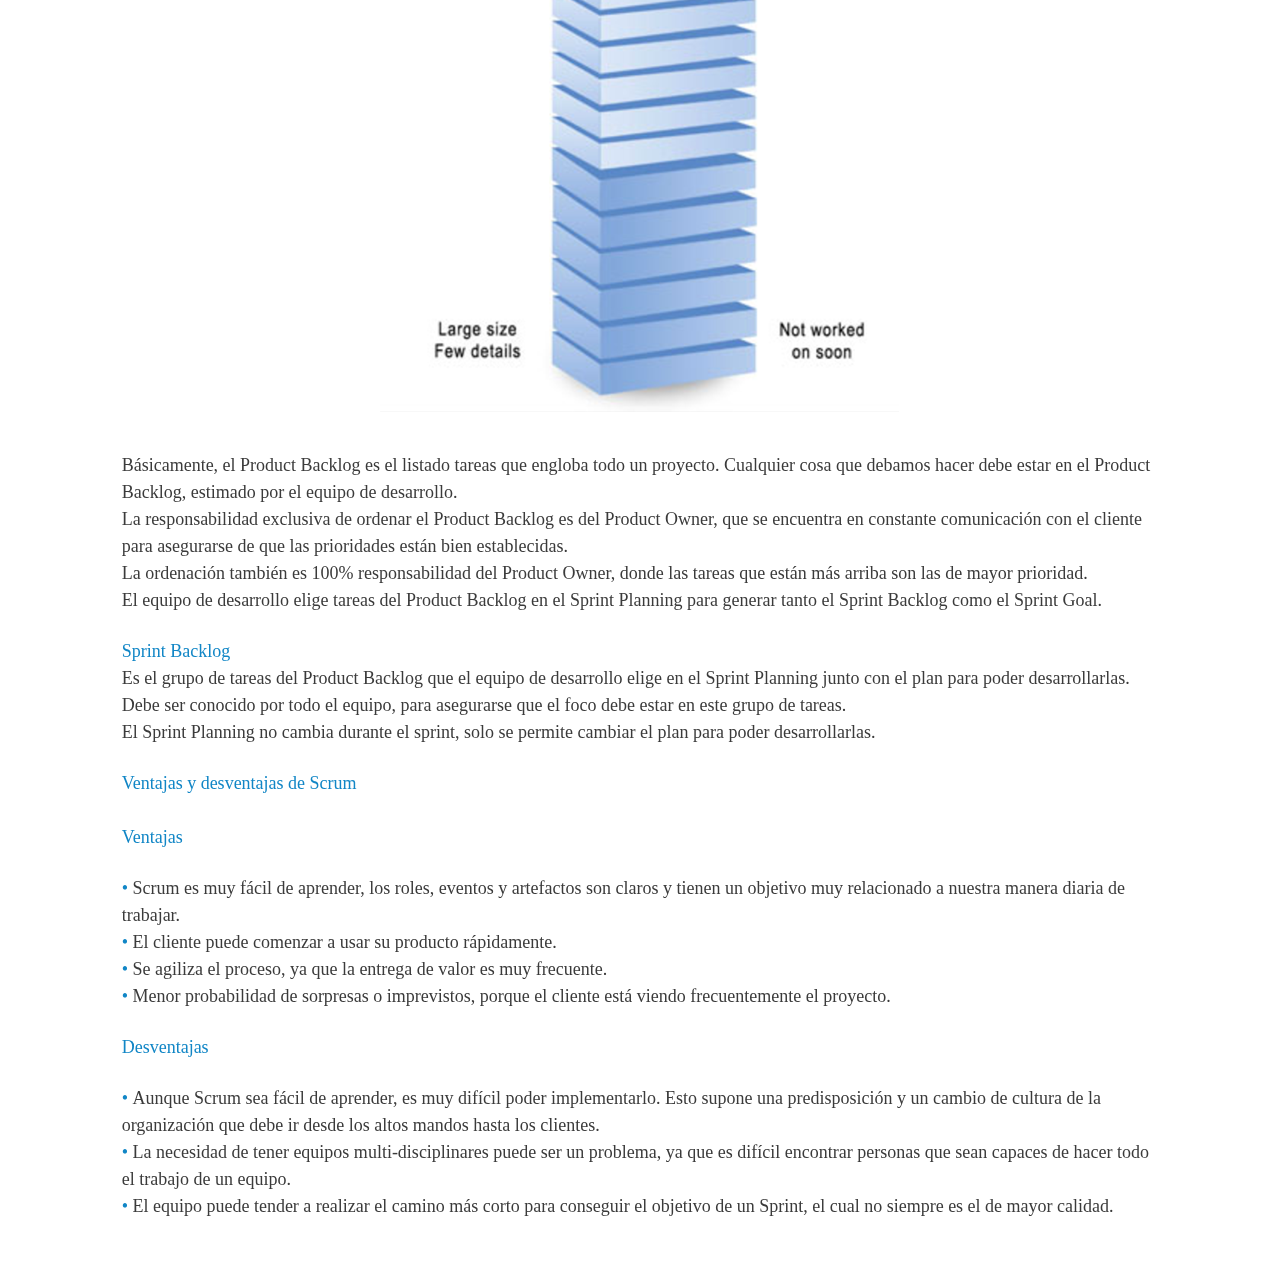
<file: paginas/PaginaAgil/Scrum.html>
<!doctype html>
<html>
<head>
<meta charset="utf-8">
<meta http-equiv="X-UA-Compatible" content="IE=edge">
<meta name="viewport" content="width=device-width, initial-scale=1.0">
<title>Desarrollo Ágil y Scrum</title>
<link href="css/bootstrap-4.0.0.css" rel="stylesheet" type="text/css">
<link href="css1.css" rel="stylesheet" type="text/css">
</head>

<body style="padding-top: 70px">
<nav class="navbar fixed-top navbar-expand-lg navbar-light bg-light">
<button class="navbar-toggler" type="button" data-toggle="collapse" data-target="#navbarSupportedContent3" aria-controls="navbarSupportedContent3" aria-expanded="false" aria-label="Toggle navigation"> <span class="navbar-toggler-icon"></span> </button>
  <div class="collapse navbar-collapse" id="navbarSupportedContent3">
    <ul class="navbar-nav mr-auto">
      <li class="nav-item active"> </li>
      <li class="nav-item"> </li>
      <li class="nav-item dropdown">
<div class="dropdown-menu" aria-labelledby="navbarDropdown1"> <a class="dropdown-item" href="#">Action</a> <a class="dropdown-item" href="#">Another action</a>
          <div class="dropdown-divider"></div>
        <a class="dropdown-item" href="#">Something else here</a> </div>
      </li>
      <li class="nav-item"> </li>
    </ul>
    <form class="form-inline my-2 my-lg-0">
      <input class="form-control mr-sm-2" type="search" placeholder="Search" aria-label="Search">
      <button class="btn btn-outline-success my-2 my-sm-0" type="submit">Search</button>
    </form>
  </div>
</nav>
<nav class="navbar fixed-top navbar-expand-lg navbar-light bg-light col-lg-6 offset-lg-1"><img src="images/Playera2.png" alt="Placeholder image" width="60" height="60" class="img-fluid">
  <button class="navbar-toggler" type="button" data-toggle="collapse" data-target="#navbarSupportedContent2" aria-controls="navbarSupportedContent2" aria-expanded="false" aria-label="Toggle navigation"> <span class="navbar-toggler-icon"></span> </button>
  <div class="collapse navbar-collapse" id="navbarSupportedContent2">
    <ul class="navbar-nav mr-auto">
      <li class="nav-item active"> </li>
      <li class="nav-item"> </li>


      <li class="nav-item"> </li>
    </ul>
    <form class="form-inline my-2 my-lg-0">
</form>
  </div>
</nav>
<nav class="navbar fixed-top navbar-expand-lg navbar-light bg-light col-lg-6 offset-lg-6">
<button class="navbar-toggler" type="button" data-toggle="collapse" data-target="#navbarSupportedContent1" aria-controls="navbarSupportedContent1" aria-expanded="false" aria-label="Toggle navigation"> <span class="navbar-toggler-icon"></span> </button>
  <div class="collapse navbar-collapse" id="navbarSupportedContent1">
    <ul class="navbar-nav mr-auto">
      <li class="nav-item active"></li>


		<li class="nav-item"><font face="Berlin Sans FB" size="4"> <a class="nav-link" href="../index.html">Inicio</a> </font></li>

		<li class="nav-item"> <font face="Berlin Sans FB" size="4"><a class="nav-link" href="../ing_soft.html">Ingeniería de Software</a> </font></li>
      <li class="nav-item"> <font face="Berlin Sans FB" size="4"><a class="nav-link" href="../Scrum.html">Desarrollo Ágil y Scrum</a> </font></li>

		<li class="nav-item"> <font face="Berlin Sans FB" size="4"><a class="nav-link" href="../infoEquipo.html">Contacto</a> </font></li>
      <li class="nav-item"> </li>
    </ul>

  </div>
</nav>
<script src="js/jquery-3.2.1.min.js"></script>
<script src="js/popper.min.js"></script>
<script src="js/bootstrap-4.0.0.js"></script>
<div id="carouselExampleIndicators1" class="carousel slide" data-ride="carousel" style="background-color: #1478EF">
  <ol class="carousel-indicators">
    <li data-target="#carouselExampleIndicators1" data-slide-to="0" class="active"></li>
    <li data-target="#carouselExampleIndicators1" data-slide-to="1"></li>
    <li data-target="#carouselExampleIndicators1" data-slide-to="2"></li>
	  <li data-target="#carouselExampleIndicators1" data-slide-to="3"></li>
	  <li data-target="#carouselExampleIndicators1" data-slide-to="4"></li>
	  <li data-target="#carouselExampleIndicators1" data-slide-to="5"></li>
	  <li data-target="#carouselExampleIndicators1" data-slide-to="6"></li>
	  <li data-target="#carouselExampleIndicators1" data-slide-to="7"></li>
  </ol>
  <div class="carousel-inner" role="listbox">
    <div class="carousel-item active"> <img src="images/agil.jpg" alt="First slide" width="672" height="450" class="d-block mx-auto">
      <div class="carousel-caption">
	    <font color="#FFFFFF" size="9">Desarrollo Ágil <br>y <br> Scrum</font>

      </div>
    </div>
    <div class="carousel-item"> <img src="images/pqs-innovacion-reunion-de-trabajo.jpg" alt="Second slide" height="450" class="d-block mx-auto">    </div>
    <div class="carousel-item"> <img src="images/Scrum2.jpg" alt="Second slide" height="450" class="d-block mx-auto">    </div>
    <div class="carousel-item"> <img src="images/Scrum3.jpg" alt="Third slide" height="450" class="d-block mx-auto">  </div>
		<div class="carousel-item"> <img src="images/Scrum4-2.png" alt="Third slide" height="450" class="d-block mx-auto"></div>
			<div class="carousel-item"> <img src="images/Scrum5.png" alt="Third slide" height="450" class="d-block mx-auto"></div>
				<div class="carousel-item"> <img src="images/Scrum6.jpg" alt="Third slide" height="450" class="d-block mx-auto"></div>
					<div class="carousel-item"> <img src="images/Scrum7.png" alt="Third slide" height="450" class="d-block mx-auto"></div>
      <div class="carousel-caption"> </div>
  </div>
  </div>
	<div>
<a class="carousel-control-prev" href="#carouselExampleIndicators1" role="button" data-slide="prev"> <span class="carousel-control-prev-icon" aria-hidden="true"></span> <span class="sr-only">Previous</span> </a> <a class="carousel-control-next" href="#carouselExampleIndicators1" role="button" data-slide="next"> <span class="carousel-control-next-icon" aria-hidden="true"></span> <span class="sr-only">Next</span> </a> </div>
<div class="offset-lg-1 col-lg-10">

  <p><br>
    <font face="Arial Black" color="#1186C6" size="9">
    Desarrollo Ágil
    </font>

  <br><br>
  <font face="Arial Rounded MT Bold" color="black" size="5">
    El desarrollo ágil de software es una de las tendencias más de moda en el sector tecnológico pero, ¿Sabes en qué consiste realmente? ¿Cuáles son sus ventajas frente al modelo tradicional de cascada?
    </font>


  <br><br>
  <font face="Berlin Sans FB" color="black" size="4">
    En los años 80 y 90, conforme la tecnología digital se convertía en el nuevo epicentro de la economía mundial, fue desarrollándose una metodología muy estructurada para el desarrollo de software, conocida popularmente como el modelo en cascada. Sin embargo, esta visión de gestionar proyectos (que consiste en cinco pasos: requisitos, diseño, implementación, verificación y mantenimiento) pronto chocó con el anhelo de muchos desarrolladores a la hora de trabajar de manera menos lenta y burocrática.
    </font>

  <br><br>
  <font face="Berlin Sans FB" color="#3B3B3B" size="4">
    Ese fue el germen de lo que hoy se conoce como desarrollo ágil de software, una tendencia en alza en la que el desarrollo iterativo e incremental se impone a los trámites habituales en esta industria. O, dicho de otro modo, una metodología en la que el desarrollador va adaptando sus soluciones a unos requisitos también cambiantes a lo largo del tiempo.

  <br><br>
    Frente a los pasos del tradicional método en cascada, el desarrollo ágil de software se basa en seis pasos comunes dentro del ciclo de vida del software: planificación, análisis de requisitos, diseño, codificación, test y documentación. En cada interacción, el equipo de desarrollo no entrega todo el programa, sino que se van añadiendo pequeños elementos totalmente probados, sin errores, con el fin de que la solución final esté completamente operativa desde el minuto uno. En los métodos de desarrollo ágil de software, la comunicación entre todos los miembros del equipo es clave, ya que se busca eliminar las trabas habituales de reuniones, validaciones y revisiones formales por encuentros más informales y en fases tempranas e intermedias del proceso, no sólo en la última etapa del trabajo.

  <br><br>
    Para que una metodología de desarrollo de software se pueda considerar como ágil debe cumplir con cuatro valores fundamentales, recogidos en el Manifiesto Ágil:

    <br><br>
    <font face="Berlin Sans FB" color="#1186C6" size="4">
    • </font>
    <font face="Berlin Sans FB" color="#3B3B3B" size="4">
      Los individuos e interacciones, por encima de los procesos y las herramientas.</font>
    <br>
    <font face="Berlin Sans FB" color="#1186C6" size="4">
      •</font>
    <font face="Berlin Sans FB" color="#3B3B3B" size="4">
     Software en funcionamiento, frente a la documentación exhaustiva.</font>
    <br>
    <font face="Berlin Sans FB" color="#1186C6" size="4">
      •</font>
    <font face="Berlin Sans FB" color="#3B3B3B" size="4">
     La colaboración con el cliente sobre la negociación contractual.</font>
    <br>
    <font face="Berlin Sans FB" color="#1186C6" size="4">
      • </font>
    <font face="Berlin Sans FB" color="#3B3B3B" size="4">
    Respuesta al cambio, mejor que el seguimiento de un plan.</font>

  <br><br>
    En definitiva, se trata de eliminar todos los pasos o tareas innecesarias, además de impulsar una mayor eficiencia de todo el equipo involucrado en el desarrollo.
    Ventajas del desarrollo ágil

  <br><br>
    A la hora de diseñar un software por el método clásico de cascada, lo normal es que se complete un proceso antes de arrancar con el siguiente; lo cual obliga a acelerar los trabajos (y reducir la calidad) a fin de cumplir con los plazos impuestos por los clientes. Sin embargo, al optar por una metodología ágil en la que se trabajan distintos elementos en paralelo, el equipo puede ir validando pequeñas partes del proyecto antes de realizar la entrega final perfecta.

  <br><br>
    Asimismo, al optar por este tipo de metodologías, se requiere personal multidisciplinar capaz de adaptarse a distintas circunstancias y necesidades en poco tiempo. Este factor, junto a la reducción de burocracia y la validación constante, permite afrontar mejor la sobrecarga de trabajo y facilitar la marcha del proyecto en su conjunto. Todo ello, a su vez, redunda en una notable reducción de costes.
    Tipos de desarrollo ágil

  <br><br>
    Aunque la metodología ágil de desarrollo de software se entiende como una tendencia global en sí misma, su ejecución concreta se materializa en distintas vertientes o filosofías de trabajo (englobadas en la Agile Alliance, en muchos de los casos) que expresan métodos y herramientas concretas para gestionar de manera ágil los proyectos.

  <br><br>
    Entre estas metodologías ágiles destacan Scrum (creada en 1986, siendo una de las precursoras de este camino), eXtreme Programming (XP, creado en 1996 y que fomenta el trabajo en equipo y la comunicación entre los distintos miembros implicados en el desarrollo de software) o el Dynamic Systems Developement Method (DSDM, por sus siglas en inglés, que data de 1995).
    </font>
  <br>

  <br><br>
  <font face="Arial Black" color="#1186C6" size="9">
    Scrum
  </font>

      <br><br>

    <font face="Arial Rounded MT Bold" color="black" size="5">
    Metodología Scrum: ¿Qué es y cómo funciona?
    </font>
      <br><br>

    <font face="Berlin Sans FB" color="black" size="4">

    A la hora de poner en marcha un proyecto, toda empresa debe asegurar que el equipo implicado conoce sus tareas y plazos de tiempo de entrega. Scrum es una metodología de trabajo que nos ayuda a conseguirlo y que, además, permite agilizar la entrega de valor al cliente en iteraciones cortas de tiempo.
    </font>

      <br><br>
      <font face="Berlin Sans FB" color="#3B3B3B" size="4">
      Scrum es un proceso, marco de trabajo o framework, usado en equipos que trabajan en proyectos complejos; una metodología de trabajo ágil que tiene como finalidad la entrega de valor en períodos cortos de tiempo, basada tres pilares: la transparencia, inspección y adaptación.
      </font>

      <br><br>
      <font face="Berlin Sans FB" color="#1186C6" size="4">
      ¿En qué se basa?<br>
      </font>

    <font face="Berlin Sans FB" color="#3B3B3B" size="4">
    Scrum se basa en aspectos como la flexibilidad en la adopción de cambios y nuevos requisitos durante un proyecto complejo, el factor humano, la colaboración e interacción con el cliente y el desarrollo iterativo como formas de asegurar buenos resultados.


<br><br>
    Como hemos dicho anteriormente, se basa en 3 pilares:</font>  </p>
	<p><p align="center">
	<img src="images/srum8.png" width="431" height="417" alt=""/>
	  </p>
	  <br>
	  <font face="Berlin Sans FB" color="#1186C6" size="4">
	    • Transparencia:
      </font>

	  <font face="Berlin Sans FB" color="#3B3B3B" size="4">
	    Todos los implicados tienen conocimiento de qué ocurre y en el proyecto y cómo ocurre. Esto hace que haya un entendimiento “común” del proyecto, una visión global.</font>


	  <br><br>
	  <font face="Berlin Sans FB" color="#1186C6" size="4">
	    • Inspección:</font>

	  <font face="Berlin Sans FB" color="#3B3B3B" size="4">
      Los miembros del equipo Scrum frecuentemente inspeccionan el progreso para detectar posibles problemas. La inspección no es un examen diario, sino una forma de saber que el trabajo fluye y que el equipo funciona de manera auto-organizada.</font>


	  <br><br>
	  <font face="Berlin Sans FB" color="#1186C6" size="4">
	    • Adaptación:</font>
	  <font face="Berlin Sans FB" color="#3B3B3B" size="4">
      Cuando hay algo que cambiar, el equipo se ajusta para conseguir el objetivo del sprint. Esta es la clave para conseguir éxito en proyectos complejos, donde los requisitos son cambiantes o poco definidos y en donde la adaptación, la innovación, la complejidad y flexibilidad son fundamentales.</font>

	  <br><br>
	  <font face="Berlin Sans FB" color="#1186C6" size="4">
	    Roles de Scrum<br>
      </font>
	  <font face="Berlin Sans FB" color="#3B3B3B" size="4">
      En Scrum, el equipo tiene como foco entregar valor al cliente, de calidad.

<br>
      Los equipos de Scrum son auto-organizados y multi-funcionales, esto garantiza la responsabilidad de la entrega de valor al equipo completo, sin necesidad de ayuda de otros miembros de la organización.


<br><br>
	    En Scrum existen 3 roles: Product Owner, Scrum Master y Equipo de desarrollo.</font>  </p>
	<p><p align="center"><img src="images/scrum9.png" width="672" height="421" alt=""/></p><br>

	  <font face="Berlin Sans FB" color="#1186C6" size="4">
	    1.- Product owner:</font>

	  <font face="Berlin Sans FB" color="#3B3B3B" size="4">
      Es el responsable de maximizar el valor del trabajo del equipo de desarrollo. La maximización del valor del trabajo viene de la mano de una buena gestión del Product Backlog, el cual explicaremos más adelante.

      <br>
      Es el único rol que habla constantemente con el cliente, lo que le obliga a tener muchos conocimientos sobre negocio.

      <br>
      Para finalizar, un equipo Scrum debe tener solo 1 Product Owner, y este además puede ser parte del equipo de desarrollo.
      </font>

	  <br><br>
	  <font face="Berlin Sans FB" color="#1186C6" size="4">
	    2.- Scrum Master: </font>

	  <font face="Berlin Sans FB" color="#3B3B3B" size="4">
      Es el responsable de que Scrum sea comprendido y aplicado en la organización. Es el manager de Scrum, pero en ningún momento se le puede considerar un jefe. Líder servil que se encarga de eliminar impedimentos o inconvenientes que tenga el equipo dentro de un sprint (que ya revisaremos en detalle más adelante).

      <br>
      Dentro de la organización, el Scrum Master tiene la labor de ayudar en la adopción de esta metodología en todos los equipos.</font>


	  <br><br>
	  <font face="Berlin Sans FB" color="#1186C6" size="4">
	    3.- Equipo de desarrollo: </font>

	  <font face="Berlin Sans FB" color="#3B3B3B" size="4">
      Son los encargados de realizar las tareas priorizadas por el Product Owner. Es un equipo multifuncional y auto-organizado. Son los únicos que estiman las tareas del product backlog, sin dejarse influenciar por nadie.

      <br>
  Los equipos de desarrollo no tienen sub-equipos, o especialistas. La finalidad de esto es transmitir la responsabilidad compartida si no se llegan a realizar todas las tareas de un sprint.      </font></p>
  <p><font face="Berlin Sans FB" color="#3B3B3B" size="4">El proceso, los eventos de Scrum</font></p>
	<p><font face="Berlin Sans FB" color="#3B3B3B" size="4">

		<p align="center"><img src="images/scrum10.png" width="658" height="493" alt=""/></p><br><br>


	  La gráfica describe los eventos de Scrum. El desarrollo iterativo se realiza en un Sprint, que contiene los siguientes eventos: Sprint planning, daily meeting, Sprint review y Sprint retrospective.</font>

	  <br><br>
	  <font face="Berlin Sans FB" color="#1186C6" size="4">
	    Sprint</font><br>

	  <font face="Berlin Sans FB" color="#3B3B3B" size="4">
      El corazón de Scrum, es el contenedor de los demás eventos. Todo lo que ocurre en una iteración para entregar valor está dentro de un Sprint. La duración máxima es de 1 mes, el tiempo se determina en base al nivel de comunicación que el cliente quiere tener con nosotros. Sprints largos pueden hacer que perdamos feedback valioso del cliente, y poner en peligro nuestro proyecto.</font>
	  <br><br>

	  <font face="Berlin Sans FB" color="#1186C6" size="4">
	    Sprint planning</font><br>

	  <font face="Berlin Sans FB" color="#3B3B3B" size="4">
      La primera reunión que se hace en el sprint, tiene una duración de 8 horas para Sprints de 1 mes. En esta reunión todo el equipo Scrum define qué tareas se van a abordar, y cuál será el objetivo del sprint.


      <br><br>
	    El equipo se hace las siguientes preguntas:<br><br>
      </font>

	  <font face="Berlin Sans FB" color="#1186C6" size="4">
	    •</font>
	  <font face="Berlin Sans FB" color="#3B3B3B" size="4">
	    ¿Qué se va a hacer en el sprint? (Se eligen tareas del Product backlog).</font> <br>

	  <font face="Berlin Sans FB" color="#1186C6" size="4">
	    • </font>
	  <font face="Berlin Sans FB" color="#3B3B3B" size="4">
      ¿Cómo lo vamos a hacer? (El equipo de desarrollo define las tareas necesarias para completar cada item elegido del Product Backlog).

      <br><br>
      La definición de qué se va a hacer hace que el equipo tenga un objetivo, y se encuentre comprometido con la entrega de valor que se hará al cliente en el Sprint. A esto se le llama Sprint Goal.

      <br>

      El resultado de esta reunión es el Sprint Goal y un Sprint Backlog (que revisaremos más adelante).
      </font>

	  <br><br>
	  <font face="Berlin Sans FB" color="#1186C6" size="4">
	    Daily meeting</font><br>

	  <font face="Berlin Sans FB" color="#3B3B3B" size="4">
      Es una reunión diaria dentro del Sprint, que tiene como máximo 15 minutos de duración. En ella debe participar, si o si, el equipo de desarrollo, el Scrum Master y el Product Owner no tienen necesidad de estar.

      <br><br>
      En esta reunión diaria el equipo de desarrollo hace las siguientes 3 preguntas:
      <br><br>
      </font>

	  <font face="Berlin Sans FB" color="#1186C6" size="4">
	    •</font>
	  <font face="Berlin Sans FB" color="#3B3B3B" size="4">
	    ¿Qué hice ayer?</font><br>

	  <font face="Berlin Sans FB" color="#1186C6" size="4">
	    •</font>
	  <font face="Berlin Sans FB" color="#3B3B3B" size="4">
	    ¿Qué voy a hacer hoy?</font><br>

	  <font face="Berlin Sans FB" color="#1186C6" size="4">
	    •</font>
	  <font face="Berlin Sans FB" color="#3B3B3B" size="4">
      ¿Tengo algún impedimento que necesito que me solucionen?


<br><br>
      Esta reunión es la más oportuna para poder inspeccionar al equipo, y poder adaptarse en caso de que haya cambio de tareas dentro de un Sprint.</font>


	  <br><br>
	  <font face="Berlin Sans FB" color="#1186C6" size="4">
	    Sprint review</font><br>

	  <font face="Berlin Sans FB" color="#3B3B3B" size="4">
      La review del valor que vamos a entregar al cliente se hace en esta reunión, al final de cada Sprint. Su duración es de 4 horas para Sprints de 1 mes, y es la única reunión de Scrum a la que puede asistir el cliente. En ella el Product Owner presenta lo desarrollado al cliente, y el equipo de desarrollo muestra su funcionamiento. El cliente valida los cambios realizados, y además nos brinda feedback sobre nuevas tareas que el Product Owner tendrá que agregar al Product backlog.
      </font>
	  <br><br>
	  <font face="Berlin Sans FB" color="#1186C6" size="4">
	    Sprint retrospective</font><br>

	  <font face="Berlin Sans FB" color="#3B3B3B" size="4">
      La retrospectiva es el último evento de Scrum, tiene una duración de 3 horas para Sprints de 1 mes, y es la reunión del equipo en la que se hace una evaluación de cómo se ha implementado Scrum en el finalizado Sprint.
      <br>

      Es una gran oportunidad para el equipo Scrum de inspeccionarse a si mismo, proponiendo mejoras para el siguiente Sprint.


      <br>
      El resultado: una lista de mejoras que debe aplicar el siguiente día, ya que al finalizar la retrospectiva, inmediatamente comienza un nuevo Sprint, que incluye el Sprint Planning, Daily Meeting, Sprint review y la ya mencionada Sprint Retrospective.</font>

	  <br><br>
	  <font face="Berlin Sans FB" color="#1186C6" size="4">
	    Artefactos de Scrum</font><br>

	  <font face="Berlin Sans FB" color="#3B3B3B" size="4">
      Los artefactos de Scrum están definidos para maximizar la transparencia dentro del equipo, es decir, que todos tengan una misma visión de lo que hay en el proyecto.

      <br>
	    Los artefactos de Scrum son: Product backlog y Sprint backlog.</font>

	  <br><br>
	  <font face="Berlin Sans FB" color="#1186C6" size="4">
  Product backlog</font></p>
	<p>
	<p align="center"><img src="images/scrum11.png" width="519" height="603" alt=""/></p><br>
	  <font face="Berlin Sans FB" color="#3B3B3B" size="4">
      Básicamente, el Product Backlog es el listado tareas que engloba todo un proyecto. Cualquier cosa que debamos hacer debe estar en el Product Backlog, estimado por el equipo de desarrollo.

      <br>
      La responsabilidad exclusiva de ordenar el Product Backlog es del Product Owner, que se encuentra en constante comunicación con el cliente para asegurarse de que las prioridades están bien establecidas.

      <br>
      La ordenación también es 100% responsabilidad del Product Owner, donde las tareas que están más arriba son las de mayor prioridad.

      <br>
      El equipo de desarrollo elige tareas del Product Backlog en el Sprint Planning para generar tanto el Sprint Backlog como el Sprint Goal.</font>


	  <br><br>
	  <font face="Berlin Sans FB" color="#1186C6" size="4">
	    Sprint Backlog</font><br>

	  <font face="Berlin Sans FB" color="#3B3B3B" size="4">
      Es el grupo de tareas del Product Backlog que el equipo de desarrollo elige en el Sprint Planning junto con el plan para poder desarrollarlas.


<br>
      Debe ser conocido por todo el equipo, para asegurarse que el foco debe estar en este grupo de tareas.

      <br>
      El Sprint Planning no cambia durante el sprint, solo se permite cambiar el plan para poder desarrollarlas.
      </font>

	  <br><br>
	  <font face="Berlin Sans FB" color="#1186C6" size="4">
      Ventajas y desventajas de Scrum


<br><br>
	    Ventajas</font>
	  <br><br>
	  <font face="Berlin Sans FB" color="#1186C6" size="4">
	    • </font>

	  <font face="Berlin Sans FB" color="#3B3B3B" size="4">
      Scrum es muy fácil de aprender, los roles, eventos y artefactos son claros y tienen un objetivo muy relacionado a nuestra manera diaria de trabajar.</font><br>

	  <font face="Berlin Sans FB" color="#1186C6" size="4">
	    • </font>

	  <font face="Berlin Sans FB" color="#3B3B3B" size="4">
	    El cliente puede comenzar a usar su producto rápidamente.</font><br>

	  <font face="Berlin Sans FB" color="#1186C6" size="4">
	    • </font>

	  <font face="Berlin Sans FB" color="#3B3B3B" size="4">
	    Se agiliza el proceso, ya que la entrega de valor es muy frecuente.</font><br>

	  <font face="Berlin Sans FB" color="#1186C6" size="4">
	    •</font>
	  <font face="Berlin Sans FB" color="#3B3B3B" size="4">
      Menor probabilidad de sorpresas o imprevistos, porque el cliente está viendo frecuentemente el proyecto.
      </font>

	  <br><br>
	  <font face="Berlin Sans FB" color="#1186C6" size="4">
      Desventajas
      </font>

	  <br><br>
	  <font face="Berlin Sans FB" color="#1186C6" size="4">
	    •</font>
	  <font face="Berlin Sans FB" color="#3B3B3B" size="4">
      Aunque Scrum sea fácil de aprender, es muy difícil poder implementarlo. Esto supone una predisposición y un cambio de cultura de la organización que debe ir desde los altos mandos hasta los clientes.</font><br>

	  <font face="Berlin Sans FB" color="#1186C6" size="4">
	    • </font>
	  <font face="Berlin Sans FB" color="#3B3B3B" size="4">
      La necesidad de tener equipos multi-disciplinares puede ser un problema, ya que es difícil encontrar personas que sean capaces de hacer todo el trabajo de un equipo.</font><br>

	  <font face="Berlin Sans FB" color="#1186C6" size="4">
	    •</font>
	  <font face="Berlin Sans FB" color="#3B3B3B" size="4">
      El equipo puede tender a realizar el camino más corto para conseguir el objetivo de un Sprint, el cual no siempre es el de mayor calidad.</font><br><br><br>
  </p>

</div>

</body>
</html>
</file>
<file: css/inicio.css>
*{
  margin: 0;
}

header{
  text-align: center;
  font: bold 50px arial, sans-serif;
  background-image: url(../recursos/img/Aragon1.jpg);
  background-repeat: repeat-x;
  background-size: contain;
  height: 215px;
  color: #000055;
}

h1{
  padding-top: 49px;
}

img{
  height: 450px;
  width: auto;
  display: block;
  margin: auto;
}

#barramenu{
  padding: 19.5px;
  background-color: #1a5276;
  text-align: center;
}

li{
  display: inline;
  padding: 20px 40px;
  background-color: #1a5276;
  color: #ffffff;
}

li:hover{
  background-color: #ffffff;
  color: #1a5276;
}

a{
  text-decoration: none;
  color: inherit;
}

.mySlides{
  display: none;
}

#imagenes{
  padding-top: 50px;
  padding-bottom: 50px;
  text-align: center;
}

footer{
  padding-top: 30px;
  padding-bottom: 30px;
  text-align: center;
  color: #ffffff;
  background-color: #000000;
  font-family: 'Tajawal', sans-serif;
}

.bloques{
  background-image: url(../recursos/img/topography.png);
  padding: 30px 15%;
}

h2{
  font-family: 'Tajawal', sans-serif;
  font-size: 30px;
  text-align: center;
}

h3{
  font-family: 'Tajawal', sans-serif;
  font-size: 20px;
  text-align: center;
}

p{
  font-family: 'Tajawal', sans-serif;
  font-size: 15px;
  text-align: center;
}

article{
  padding-top: 15px;
  padding-bottom: 15px;
  text-align: center;
}

#team{
  height: 150px;
}

img.logos{
  height: 100px;
  width: auto;
  display: inline;
}
</file>
<file: css/infoEquipo.css>
*{
  margin: 0;
  padding: 0;
}

#menu{
  overflow: auto;
  display: block;
  height: 70px;
  background-color: #ffffff;
}

#icono{
  margin: 5px auto;
  float: left;
  width: 60px;
  padding-left: 6%;
}

ul{
  margin-top: 22px;
  padding: 0 6%;
  float: right;
}

li{
  display: inline;
  font-family: 'Tajawal', sans-serif;
  font: bold 18px;
  padding-left: 15px;
  color: #a4a0a0;
}

a{
  text-decoration: none;
  color: #a4a0a0;
}

a:hover{
  color: #656565;
  font: bold 20px;
}

section.bloques{
  background-image: url(../recursos/img/topography.png);
  padding: 30px 20%;

}

header{
  padding: 100px 150px 120px 150px;
  background-image: url(../recursos/img/equipowebancho.jpg);
  background-size: 100% auto;
  background-attachment: fixed;
  background-repeat: no-repeat;
  text-align: center;
  color:  #1a5276;
  font: bold 30px arial, sans-serif;
}

h3{
  font: bold 20px arial, sans-serif;
}

.infoPersonal{
  color: #000000;
  width: 250px;
}

.infoGral{
  width: 450px;
}

img.fPerfil{
  display: block;
  margin: auto;
  width: 150px;
  height: auto;
  border-radius: 50%;
}

img.redes{
  padding: 10px;
  width: 50px;
  height: auto;
  border-radius: 50%;
}

.clearfix {
    overflow: auto;
}

.flex-container{
  display: flex;
  flex-flow: row wrap;
  justify-content: center;
}

h3{
  padding: 15px 0;
  color:  #1a5276;
}

h5{
  color:  #1a5276;
  text-align: center;
  font-family: 'Tajawal', sans-serif;
  padding: 10px 0;
  font-size: 15px;
  font: bold;
}

p{
  font-family: 'Ubuntu', sans-serif;
}

.hobbies{
  height: 50px;
  width: auto;;
  border-radius: 50%;
  padding: 10px;
}
</file>
<file: css/ing_soft.css>
*{
  margin: 0;
  padding: 0;
}

#menu{
  overflow: auto;
  display: block;
  height: 70px;
  background-color: #ffffff;
}

#icono{
  margin: 5px auto;
  float: left;
  width: 60px;
  padding-left: 6%;
}

#navegacion{
  margin-top: 22px;
  float: right;
}

#menuLista{
  display: inline;
  font-family: 'Tajawal', sans-serif;
  padding-right: 20px;
  color: #a4a0a0;
}

ul{
  display: block;
  font-family: 'Tajawal', sans-serif;
  font: bold 18px;
  padding-left: 15px;
  color: #a4a0a0;
}

ol{
  display: block;
  font-family: 'Tajawal', sans-serif;
  font: bold 18px;
  padding-left: 15px;
  color: #a4a0a0;
}

li{
  color: #0F0F0F;
  /*padding: 0 3%;*/
}

a{
  text-decoration: none;
  color: #a4a0a0;
}

a:hover{
  color: #656565;
  font: bold 20px;
}

section.bloques{
  padding: 30px 20%;
}

header{
  padding: 100px 150px 120px 150px;
  background-image: url(../recursos/img/equipowebancho.jpg);
  background-size: 100% auto;
  background-attachment: fixed;
  background-repeat: no-repeat;
  text-align: center;
  color:  #1a5276;
  font: bold 30px arial, sans-serif;
}

h3{
  font: bold 20px arial, sans-serif;
}


.clearfix {
    overflow: auto;
}

.flex-container{
  display: flex;
  flex-flow: row wrap;
  justify-content: center;
}

h2{
  color:  #1a5276;
}

h3{
  color:  #1a5276;
  text-align: left;
  font-family: 'Tajawal', sans-serif;
  padding: 10px 0;
  font-size: 20px;
  font: bold;
}

p{
  font-family: 'Ubuntu', sans-serif;
}

 dfn{
   color: #101010;
   padding: 0 2%;
 }

 iframe{
   height: 250px;
   width: 400px;
   padding-top: 25px;
   padding-bottom: 25px;
 }
</file>
<file: paginas/PaginaAgil/css1.css>
@charset "utf-8";
body div {
	/* [disabled]background-color: #FFFFFF; */
}
</file>
